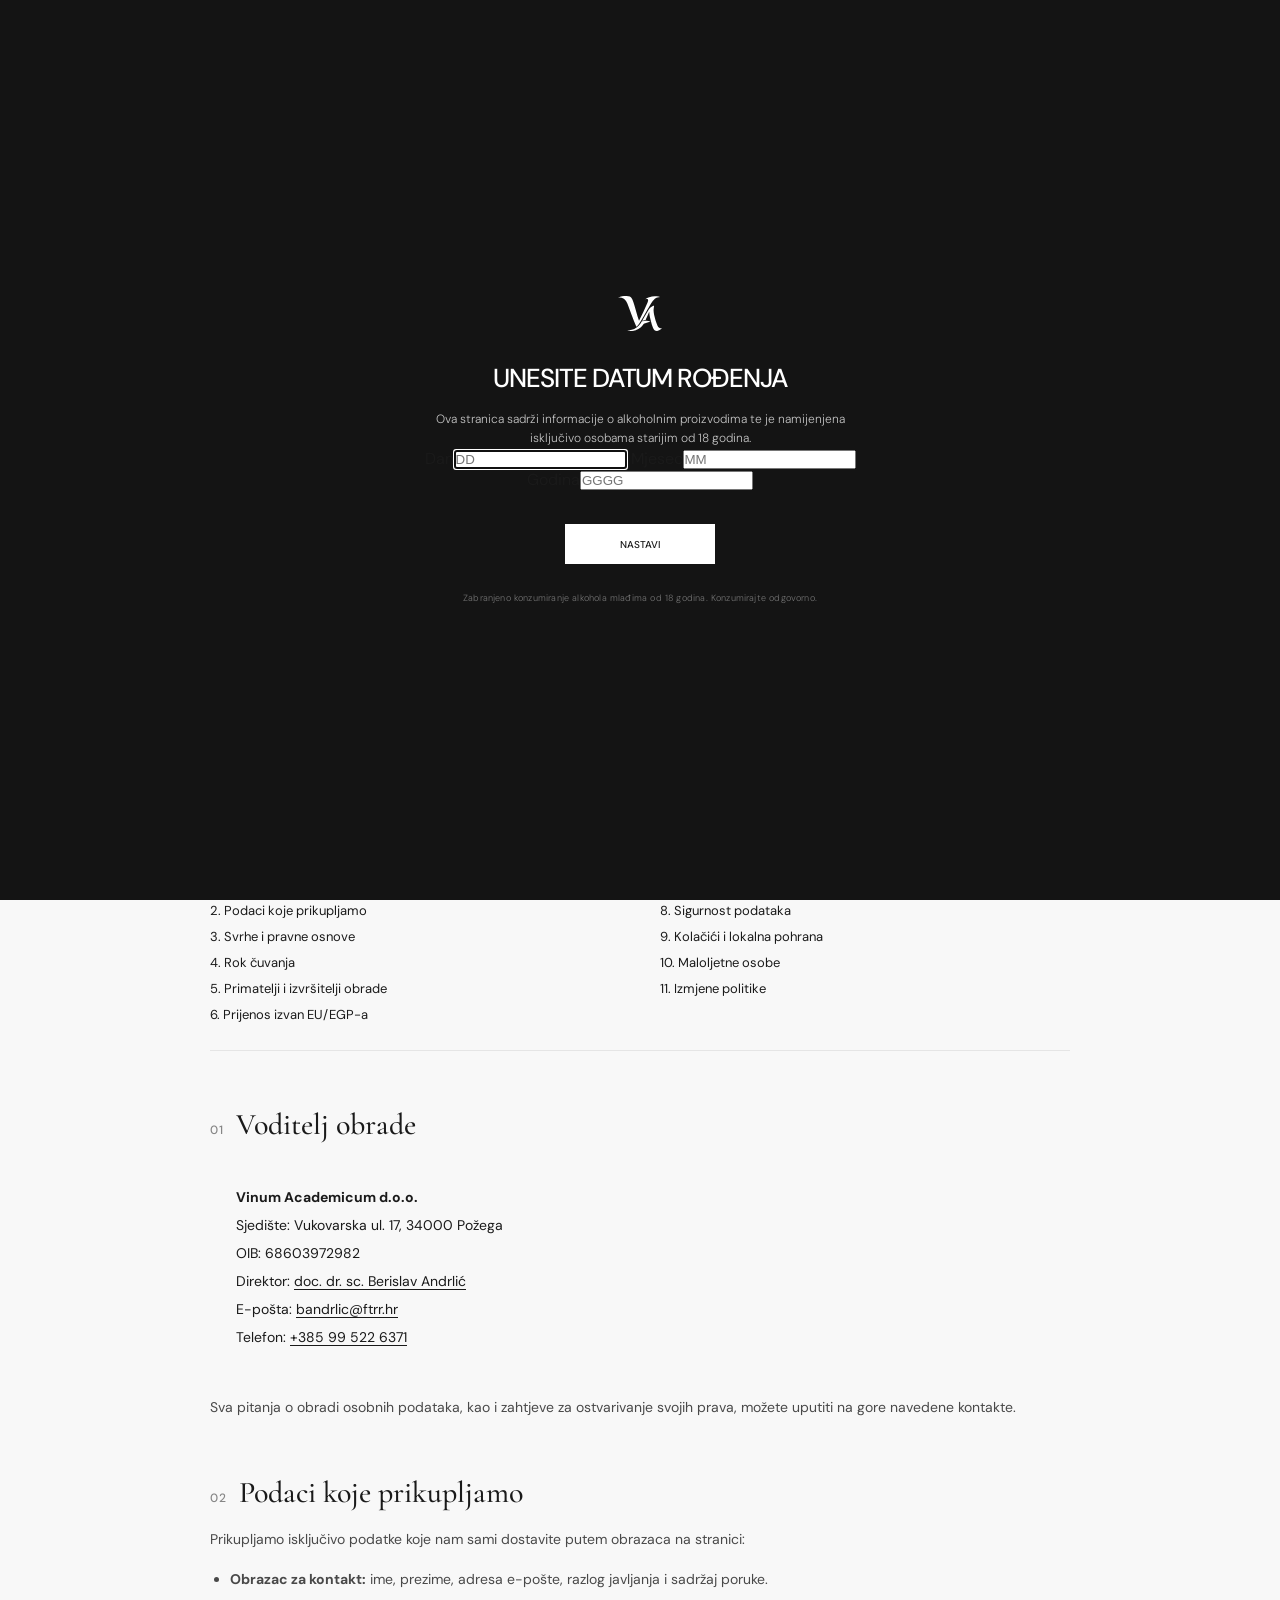
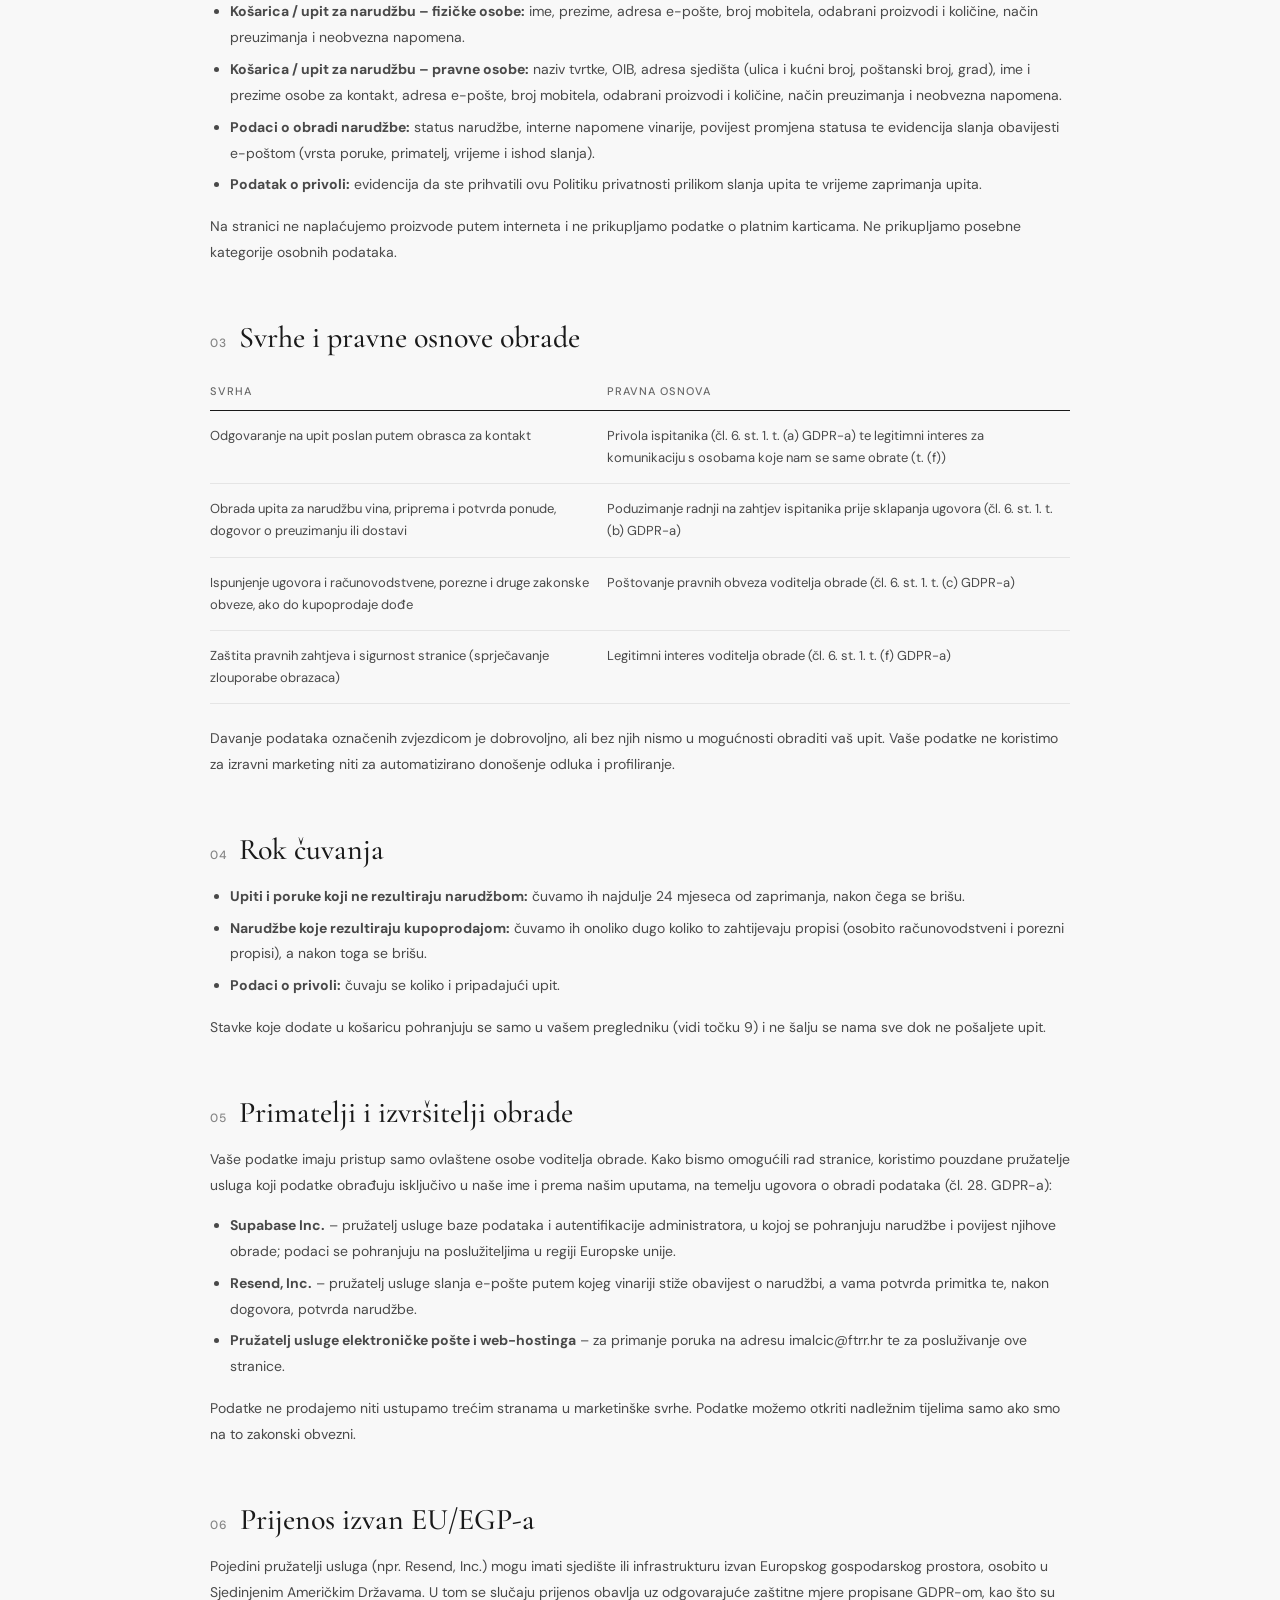
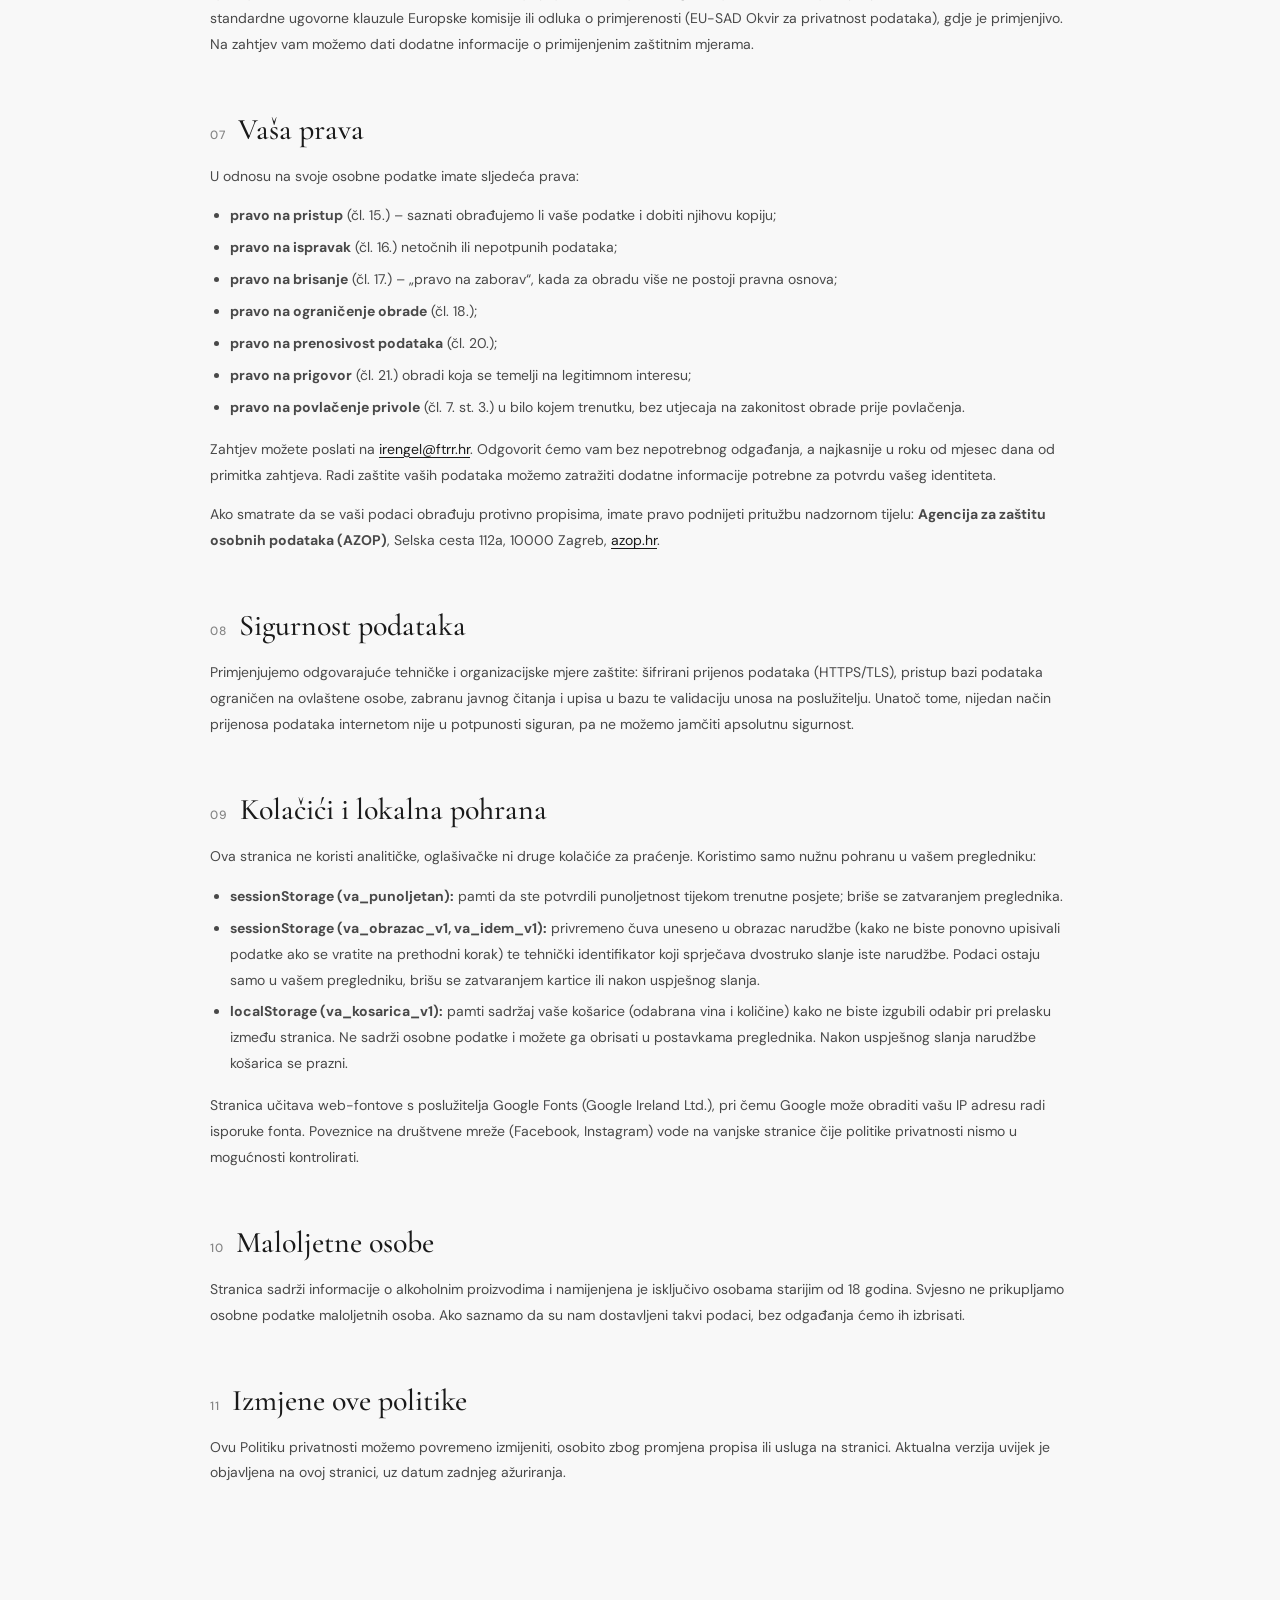
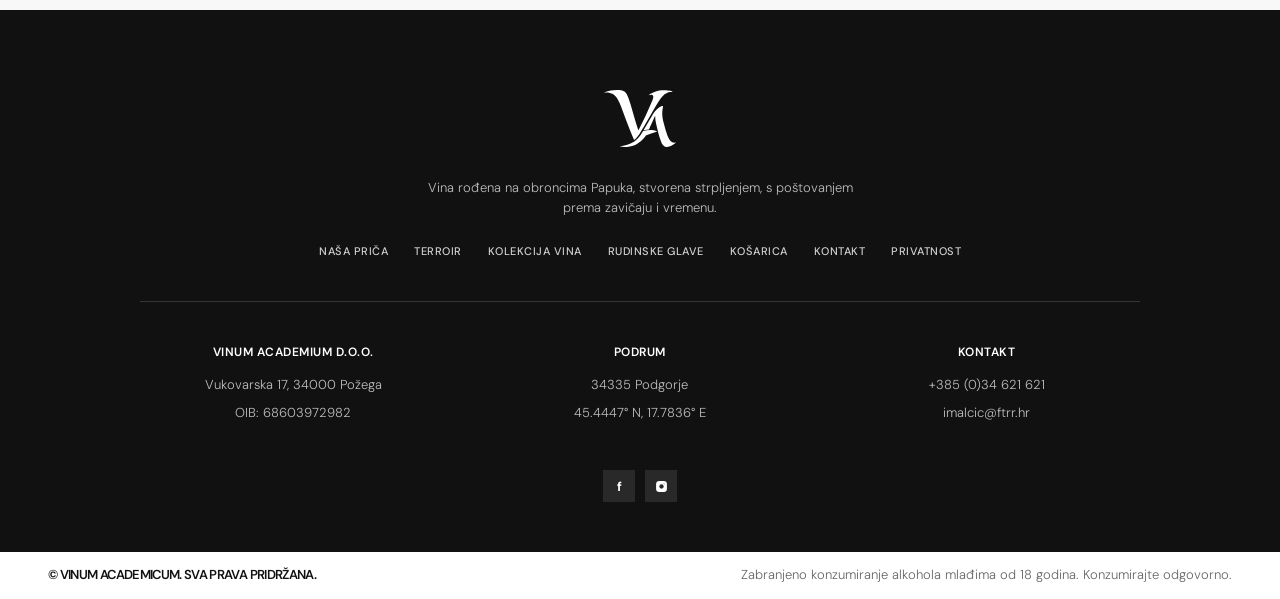
<file: gdpr.html>
<!DOCTYPE html>
<html lang="hr">
<head>
<meta charset="UTF-8">
<meta name="viewport" content="width=device-width, initial-scale=1.0">
<title>Politika privatnosti – Vinum Academicum</title>
<link rel="preconnect" href="https://fonts.googleapis.com">
<link rel="preconnect" href="https://fonts.gstatic.com" crossorigin>
<link href="https://fonts.googleapis.com/css2?family=DM+Sans:ital,wght@0,300;0,400;0,500;0,600;0,700;1,300&family=Cormorant+Garamond:wght@500;600&display=swap" rel="stylesheet">
<link rel="stylesheet" href="assets/kontakt.css">
<link rel="stylesheet" href="assets/kosarica.css">
<style>

  .gdpr{ padding:70px 40px 110px; font-family:'DM Sans',sans-serif; color:#1a1a1a; }
  .gdpr-inner{ max-width:860px; margin:0 auto; }
  .gdpr .upd{ font-size:12px; letter-spacing:1px; text-transform:uppercase; color:#868686; margin-bottom:34px; }
  .gdpr .lead{ font-size:15px; line-height:1.85; color:#494949; margin-bottom:40px; }
  .gdpr nav.toc{ border-top:1px solid #1a1a1a; border-bottom:1px solid #e5e5e5; padding:22px 0; margin-bottom:56px; columns:2; column-gap:40px; }
  .gdpr nav.toc a{ display:block; font-size:13px; line-height:2; color:#1a1a1a; text-decoration:none; }
  .gdpr nav.toc a:hover{ text-decoration:underline; }
  .gdpr h2{ font-family:'Cormorant Garamond',serif; font-weight:500; font-size:30px; line-height:1.2; margin:54px 0 16px; scroll-margin-top:100px; }
  .gdpr h2 small{ font:500 12px 'DM Sans',sans-serif; color:#868686; letter-spacing:1px; margin-right:12px; }
  .gdpr p, .gdpr li{ font-size:14px; line-height:1.85; color:#494949; }
  .gdpr p{ margin-bottom:14px; }
  .gdpr ul{ margin:0 0 16px 20px; }
  .gdpr li{ margin-bottom:6px; }
  .gdpr a{ color:#1a1a1a; text-underline-offset:3px; }
  .gdpr .box{ background:#F8F8F8; padding:22px 26px; margin:18px 0 22px; }
  .gdpr .box p{ margin:0; line-height:2; color:#1a1a1a; }
  .gdpr .tbl{ overflow-x:auto; margin:14px 0 22px; }
  .gdpr table{ width:100%; border-collapse:collapse; min-width:560px; }
  .gdpr th{ text-align:left; font:500 11px 'DM Sans',sans-serif; letter-spacing:1px; text-transform:uppercase; color:#686868; padding:12px 14px 12px 0; border-bottom:1px solid #1a1a1a; }
  .gdpr td{ font-size:13px; line-height:1.7; color:#494949; padding:14px 14px 14px 0; border-bottom:1px solid #e5e5e5; vertical-align:top; }
  @media (max-width:720px){ .gdpr{ padding:40px 20px 80px; } .gdpr nav.toc{ columns:1; } .gdpr h2{ font-size:25px; } }

</style>
</head>
<body>

  <!-- ---------- PROVJERA PUNOLJETNOSTI ---------- -->
  <div class="age-gate" id="ageGate" role="dialog" aria-modal="true" aria-hidden="true" aria-label="Provjera punoljetnosti">
    <div class="age-gate-inner">
      <img class="age-gate-logo" src="assets/img/vinumlogobijeli.svg" alt="Vinum Academicum">
      <h2 class="age-gate-title">Unesite datum rođenja</h2>
      <p class="age-gate-text">Ova stranica sadrži informacije o alkoholnim proizvodima te je namijenjena isključivo osobama starijim od 18 godina.</p>
      <form class="age-gate-form" id="ageGateForm" novalidate autocomplete="off">
        <div class="age-gate-fields">
          <label class="age-gate-field"><span>Dan</span><input type="text" id="ageDay" inputmode="numeric" pattern="[0-9]*" maxlength="2" placeholder="DD" aria-label="Dan rođenja"></label>
          <label class="age-gate-field"><span>Mjesec</span><input type="text" id="ageMonth" inputmode="numeric" pattern="[0-9]*" maxlength="2" placeholder="MM" aria-label="Mjesec rođenja"></label>
          <label class="age-gate-field age-gate-field--year"><span>Godina</span><input type="text" id="ageYear" inputmode="numeric" pattern="[0-9]*" maxlength="4" placeholder="GGGG" aria-label="Godina rođenja"></label>
        </div>
        <p class="age-gate-error" id="ageGateError" role="alert" aria-live="polite"></p>
        <div class="age-gate-actions">
          <button type="submit" class="btn btn-light age-gate-btn" id="ageGateSubmit">Nastavi</button>
        </div>
      </form>
      <p class="age-gate-note">Zabranjeno konzumiranje alkohola mlađima od 18 godina. Konzumirajte odgovorno.</p>
    </div>
  </div>
  <div class="age-gate-blocked" id="ageGateBlocked" aria-hidden="true">
    <div class="age-gate-blocked-inner">
      <p>Nažalost, sadržaj ove stranice namijenjen je isključivo osobama starijim od 18 godina.</p>
      <a href="https://www.google.com/" class="btn btn-light age-gate-btn">Napusti stranicu</a>
    </div>
  </div>
  <script>
    // Provjera punoljetnosti putem datuma rođenja. Datum se NE sprema nigdje – samo ishod
    // (sessionStorage), pa se provjera ne ponavlja pri prelasku između stranica u istoj sjednici.
    (function(){
      var KLJUC = 'va_punoljetan';        // '1' = punoljetan
      var KLJUC_BLOK = 'va_maloljetan';   // '1' = maloljetan (sprječava ponovni pokušaj osvježavanjem)
      var gate = document.getElementById('ageGate');
      var blocked = document.getElementById('ageGateBlocked');
      if (!gate) return;

      function dohvati(k){ try { return sessionStorage.getItem(k) === '1'; } catch (e) { return false; } }
      function spremi(k){ try { sessionStorage.setItem(k, '1'); } catch (e) {} }

      function prikaziBlok(){
        gate.style.display = 'none';
        document.documentElement.style.overflowY = 'hidden';
        if (blocked){
          blocked.classList.add('is-open');
          blocked.setAttribute('aria-hidden', 'false');
        }
      }

      if (dohvati(KLJUC)){ gate.style.display = 'none'; return; }
      if (dohvati(KLJUC_BLOK)){ prikaziBlok(); return; }

      document.documentElement.style.overflowY = 'hidden';
      requestAnimationFrame(function(){
        gate.classList.add('is-open');
        gate.setAttribute('aria-hidden', 'false');
      });

      var form = document.getElementById('ageGateForm');
      var dan = document.getElementById('ageDay');
      var mj = document.getElementById('ageMonth');
      var god = document.getElementById('ageYear');
      var greska = document.getElementById('ageGateError');

      [dan, mj, god].forEach(function(inp){
        inp.addEventListener('input', function(){
          inp.value = inp.value.replace(/\D/g, '');
          greska.textContent = '';
          if (inp === dan && inp.value.length === 2) mj.focus();
          else if (inp === mj && inp.value.length === 2) god.focus();
        });
        inp.addEventListener('keydown', function(e){
          if (e.key === 'Backspace' && !inp.value){
            if (inp === god) mj.focus(); else if (inp === mj) dan.focus();
          }
        });
      });
      setTimeout(function(){ dan.focus(); }, 450);

      function izracunajGodine(d, m, g){
        var danas = new Date();
        var god18 = g + 18;
        // punoljetan ako je 18. rođendan danas ili ranije
        var rodjendan18 = new Date(god18, m - 1, d);
        rodjendan18.setHours(0, 0, 0, 0);
        var pocetakDana = new Date(danas.getFullYear(), danas.getMonth(), danas.getDate());
        return pocetakDana >= rodjendan18;
      }

      form.addEventListener('submit', function(e){
        e.preventDefault();
        var d = parseInt(dan.value, 10), m = parseInt(mj.value, 10), g = parseInt(god.value, 10);

        if (!dan.value || !mj.value || !god.value){ greska.textContent = 'Unesite dan, mjesec i godinu rođenja.'; return; }
        if (god.value.length !== 4 || g < 1900){ greska.textContent = 'Unesite godinu u obliku GGGG (npr. 1990).'; return; }

        // provjera da datum stvarno postoji (npr. 31.02. nije valjan)
        var t = new Date(g, m - 1, d);
        if (m < 1 || m > 12 || d < 1 || t.getFullYear() !== g || t.getMonth() !== m - 1 || t.getDate() !== d){
          greska.textContent = 'Taj datum ne postoji. Provjerite unos.'; return;
        }
        var danas = new Date(); danas.setHours(0, 0, 0, 0);
        if (t > danas){ greska.textContent = 'Datum rođenja ne može biti u budućnosti.'; return; }

        if (izracunajGodine(d, m, g)){
          spremi(KLJUC);
          gate.classList.remove('is-open');
          gate.setAttribute('aria-hidden', 'true');
          document.documentElement.style.overflowY = '';
          setTimeout(function(){ gate.style.display = 'none'; }, 450);
        } else {
          spremi(KLJUC_BLOK);
          prikaziBlok();
        }
      });
    })();
  </script>

  <nav class="navbar">
    <a href="index.html" class="nav-logo" aria-label="Vinum Academicum">
      <img src="assets/img/vinumlogobijeli.svg" alt="Vinum Academicum">
    </a>
    <div class="nav-right">
      <ul class="nav-links">
        <li><a href="index.html#nasa-prica">Naša priča</a></li>
        <li><a href="index.html#terroir">Terroir</a></li>
        <li><a href="index.html#kolekcija-vina">Kolekcija vina</a></li>
      </ul>
      <div class="menu-icon" id="menuToggle" aria-label="Meni" aria-expanded="false" role="button" tabindex="0">
        <span></span>
        <span></span>
        <span></span>
      </div>
    </div>
  </nav>

  <div class="site-menu" id="siteMenu" aria-hidden="true">
    <div class="site-menu-overlay" data-menu-close></div>
    <div class="site-menu-panel">
      <div class="site-menu-head">
        <a href="index.html" class="site-menu-logo" aria-label="Vinum Academicum">
          <img src="assets/img/vinumlogobijeli.svg" alt="Vinum Academicum">
        </a>
        <button class="site-menu-close" type="button" aria-label="Zatvori izbornik" data-menu-close>
          <svg viewBox="0 0 24 24" aria-hidden="true"><path d="M5 5 L19 19 M19 5 L5 19" fill="none" stroke="currentColor" stroke-width="1" stroke-linecap="round"/></svg>
        </button>
      </div>

      <nav class="site-menu-links">
        <a href="index.html#nasa-prica" data-menu-close>Naša priča</a>
        <a href="index.html#terroir" data-menu-close>Terroir</a>
        <a href="index.html#kolekcija-vina" data-menu-close>Kolekcija vina</a>
        <a href="index.html#rudinske-glave" data-menu-close>Rudinske glave</a>
        <a href="index.html#posjetite-nas" data-menu-close>Posjetite nas</a>
        <a href="index.html#posjetite-nas" data-menu-close>Novosti</a>
        <a href="kosarica.html" data-menu-close>Košarica</a>
      </nav>

      <div class="site-menu-bottom">
        <a href="kosarica.html" class="site-menu-cta">Kupi naše vino</a>
        <div class="site-menu-socials">
          <a href="https://web.facebook.com/p/Vinum-Academicum-61573366985197/?_rdc=1&amp;_rdr" target="_blank" rel="noopener" aria-label="Facebook" class="icon-fb">f</a>
          <a href="https://www.instagram.com/vinumacademicum/" target="_blank" rel="noopener" aria-label="Instagram">
            <svg viewBox="0 0 24 24" aria-hidden="true">
              <mask id="ig-mask-menu"><rect x="0" y="0" width="24" height="24" fill="#fff"/><circle cx="12" cy="12" r="4" fill="#000"/><circle cx="17.3" cy="6.7" r="1.2" fill="#000"/></mask>
              <rect x="2" y="2" width="20" height="20" rx="6" fill="currentColor" mask="url(#ig-mask-menu)"/>
              <circle cx="17.3" cy="6.7" r="1.2" fill="currentColor"/>
            </svg>
          </a>
        </div>
      </div>
    </div>
  </div>


  <section class="kontakt-hero">
    <div class="kontakt-hero-copy">
      <h1>Politika privatnosti</h1>
      <p>Informacije o obradi osobnih podataka sukladno Uredbi (EU) 2016/679 (GDPR) i Zakonu o provedbi Opće uredbe o zaštiti podataka.</p>
    </div>
  </section>

  <section class="gdpr">
    <div class="gdpr-inner">
      <p class="upd">Zadnje ažuriranje: 14. listopada 2026.</p>
      <p class="lead">Vinum Academicum d.o.o. poštuje vašu privatnost. U ovom dokumentu objašnjavamo koje osobne podatke prikupljamo putem ove web stranice (obrazac za kontakt i košarica za upit o narudžbi vina), zašto ih obrađujemo, koliko dugo ih čuvamo, s kim ih dijelimo i koja prava imate.</p>

      <nav class="toc" aria-label="Sadržaj">
        <a href="#voditelj">1. Voditelj obrade</a>
        <a href="#podaci">2. Podaci koje prikupljamo</a>
        <a href="#svrhe">3. Svrhe i pravne osnove</a>
        <a href="#rokovi">4. Rok čuvanja</a>
        <a href="#primatelji">5. Primatelji i izvršitelji obrade</a>
        <a href="#trece">6. Prijenos izvan EU/EGP-a</a>
        <a href="#prava">7. Vaša prava</a>
        <a href="#sigurnost">8. Sigurnost podataka</a>
        <a href="#kolacici">9. Kolačići i lokalna pohrana</a>
        <a href="#maloljetnici">10. Maloljetne osobe</a>
        <a href="#izmjene">11. Izmjene politike</a>
      </nav>

      <h2 id="voditelj"><small>01</small>Voditelj obrade</h2>
      <div class="box"><p>
        <strong>Vinum Academicum d.o.o.</strong><br>
        Sjedište: Vukovarska ul. 17, 34000 Požega<br>
        OIB: 68603972982<br>
        Direktor: <a href="https://www.linkedin.com/in/berislav-andrli%C4%87-59471329/?isSelfProfile=false">doc. dr. sc. Berislav Andrlić</a><br>
        E-pošta: <a href="mailto:bandrlic@ftrr.hr">bandrlic@ftrr.hr</a><br>
        Telefon: <a href="tel:+385995226371">+385 99 522 6371</a>
      </p></div>
      <p>Sva pitanja o obradi osobnih podataka, kao i zahtjeve za ostvarivanje svojih prava, možete uputiti na gore navedene kontakte.</p>

      <h2 id="podaci"><small>02</small>Podaci koje prikupljamo</h2>
      <p>Prikupljamo isključivo podatke koje nam sami dostavite putem obrazaca na stranici:</p>
      <ul>
        <li><strong>Obrazac za kontakt:</strong> ime, prezime, adresa e-pošte, razlog javljanja i sadržaj poruke.</li>
        <li><strong>Košarica / upit za narudžbu – fizičke osobe:</strong> ime, prezime, adresa e-pošte, broj mobitela, odabrani proizvodi i količine, način preuzimanja i neobvezna napomena.</li>
        <li><strong>Košarica / upit za narudžbu – pravne osobe:</strong> naziv tvrtke, OIB, adresa sjedišta (ulica i kućni broj, poštanski broj, grad), ime i prezime osobe za kontakt, adresa e-pošte, broj mobitela, odabrani proizvodi i količine, način preuzimanja i neobvezna napomena.</li>
        <li><strong>Podaci o obradi narudžbe:</strong> status narudžbe, interne napomene vinarije, povijest promjena statusa te evidencija slanja obavijesti e-poštom (vrsta poruke, primatelj, vrijeme i ishod slanja).</li>
        <li><strong>Podatak o privoli:</strong> evidencija da ste prihvatili ovu Politiku privatnosti prilikom slanja upita te vrijeme zaprimanja upita.</li>
      </ul>
      <p>Na stranici ne naplaćujemo proizvode putem interneta i ne prikupljamo podatke o platnim karticama. Ne prikupljamo posebne kategorije osobnih podataka.</p>

      <h2 id="svrhe"><small>03</small>Svrhe i pravne osnove obrade</h2>
      <div class="tbl"><table>
        <thead><tr><th>Svrha</th><th>Pravna osnova</th></tr></thead>
        <tbody>
          <tr><td>Odgovaranje na upit poslan putem obrasca za kontakt</td><td>Privola ispitanika (čl. 6. st. 1. t. (a) GDPR-a) te legitimni interes za komunikaciju s osobama koje nam se same obrate (t. (f))</td></tr>
          <tr><td>Obrada upita za narudžbu vina, priprema i potvrda ponude, dogovor o preuzimanju ili dostavi</td><td>Poduzimanje radnji na zahtjev ispitanika prije sklapanja ugovora (čl. 6. st. 1. t. (b) GDPR-a)</td></tr>
          <tr><td>Ispunjenje ugovora i računovodstvene, porezne i druge zakonske obveze, ako do kupoprodaje dođe</td><td>Poštovanje pravnih obveza voditelja obrade (čl. 6. st. 1. t. (c) GDPR-a)</td></tr>
          <tr><td>Zaštita pravnih zahtjeva i sigurnost stranice (sprječavanje zlouporabe obrazaca)</td><td>Legitimni interes voditelja obrade (čl. 6. st. 1. t. (f) GDPR-a)</td></tr>
        </tbody>
      </table></div>
      <p>Davanje podataka označenih zvjezdicom je dobrovoljno, ali bez njih nismo u mogućnosti obraditi vaš upit. Vaše podatke ne koristimo za izravni marketing niti za automatizirano donošenje odluka i profiliranje.</p>

      <h2 id="rokovi"><small>04</small>Rok čuvanja</h2>
      <ul>
        <li><strong>Upiti i poruke koji ne rezultiraju narudžbom:</strong> čuvamo ih najdulje 24 mjeseca od zaprimanja, nakon čega se brišu.</li>
        <li><strong>Narudžbe koje rezultiraju kupoprodajom:</strong> čuvamo ih onoliko dugo koliko to zahtijevaju propisi (osobito računovodstveni i porezni propisi), a nakon toga se brišu.</li>
        <li><strong>Podaci o privoli:</strong> čuvaju se koliko i pripadajući upit.</li>
      </ul>
      <p>Stavke koje dodate u košaricu pohranjuju se samo u vašem pregledniku (vidi točku 9) i ne šalju se nama sve dok ne pošaljete upit.</p>

      <h2 id="primatelji"><small>05</small>Primatelji i izvršitelji obrade</h2>
      <p>Vaše podatke imaju pristup samo ovlaštene osobe voditelja obrade. Kako bismo omogućili rad stranice, koristimo pouzdane pružatelje usluga koji podatke obrađuju isključivo u naše ime i prema našim uputama, na temelju ugovora o obradi podataka (čl. 28. GDPR-a):</p>
      <ul>
        <li><strong>Supabase Inc.</strong> – pružatelj usluge baze podataka i autentifikacije administratora, u kojoj se pohranjuju narudžbe i povijest njihove obrade; podaci se pohranjuju na poslužiteljima u regiji Europske unije.</li>
        <li><strong>Resend, Inc.</strong> – pružatelj usluge slanja e-pošte putem kojeg vinariji stiže obavijest o narudžbi, a vama potvrda primitka te, nakon dogovora, potvrda narudžbe.</li>
        <li><strong>Pružatelj usluge elektroničke pošte i web-hostinga</strong> – za primanje poruka na adresu imalcic@ftrr.hr te za posluživanje ove stranice.</li>
      </ul>
      <p>Podatke ne prodajemo niti ustupamo trećim stranama u marketinške svrhe. Podatke možemo otkriti nadležnim tijelima samo ako smo na to zakonski obvezni.</p>

      <h2 id="trece"><small>06</small>Prijenos izvan EU/EGP-a</h2>
      <p>Pojedini pružatelji usluga (npr. Resend, Inc.) mogu imati sjedište ili infrastrukturu izvan Europskog gospodarskog prostora, osobito u Sjedinjenim Američkim Državama. U tom se slučaju prijenos obavlja uz odgovarajuće zaštitne mjere propisane GDPR-om, kao što su standardne ugovorne klauzule Europske komisije ili odluka o primjerenosti (EU-SAD Okvir za privatnost podataka), gdje je primjenjivo. Na zahtjev vam možemo dati dodatne informacije o primijenjenim zaštitnim mjerama.</p>

      <h2 id="prava"><small>07</small>Vaša prava</h2>
      <p>U odnosu na svoje osobne podatke imate sljedeća prava:</p>
      <ul>
        <li><strong>pravo na pristup</strong> (čl. 15.) – saznati obrađujemo li vaše podatke i dobiti njihovu kopiju;</li>
        <li><strong>pravo na ispravak</strong> (čl. 16.) netočnih ili nepotpunih podataka;</li>
        <li><strong>pravo na brisanje</strong> (čl. 17.) – „pravo na zaborav“, kada za obradu više ne postoji pravna osnova;</li>
        <li><strong>pravo na ograničenje obrade</strong> (čl. 18.);</li>
        <li><strong>pravo na prenosivost podataka</strong> (čl. 20.);</li>
        <li><strong>pravo na prigovor</strong> (čl. 21.) obradi koja se temelji na legitimnom interesu;</li>
        <li><strong>pravo na povlačenje privole</strong> (čl. 7. st. 3.) u bilo kojem trenutku, bez utjecaja na zakonitost obrade prije povlačenja.</li>
      </ul>
      <p>Zahtjev možete poslati na <a href="mailto:irengel@ftrr.hr">irengel@ftrr.hr</a>. Odgovorit ćemo vam bez nepotrebnog odgađanja, a najkasnije u roku od mjesec dana od primitka zahtjeva. Radi zaštite vaših podataka možemo zatražiti dodatne informacije potrebne za potvrdu vašeg identiteta.</p>
      <p>Ako smatrate da se vaši podaci obrađuju protivno propisima, imate pravo podnijeti pritužbu nadzornom tijelu: <strong>Agencija za zaštitu osobnih podataka (AZOP)</strong>, Selska cesta 112a, 10000 Zagreb, <a href="https://azop.hr" target="_blank" rel="noopener">azop.hr</a>.</p>

      <h2 id="sigurnost"><small>08</small>Sigurnost podataka</h2>
      <p>Primjenjujemo odgovarajuće tehničke i organizacijske mjere zaštite: šifrirani prijenos podataka (HTTPS/TLS), pristup bazi podataka ograničen na ovlaštene osobe, zabranu javnog čitanja i upisa u bazu te validaciju unosa na poslužitelju. Unatoč tome, nijedan način prijenosa podataka internetom nije u potpunosti siguran, pa ne možemo jamčiti apsolutnu sigurnost.</p>

      <h2 id="kolacici"><small>09</small>Kolačići i lokalna pohrana</h2>
      <p>Ova stranica ne koristi analitičke, oglašivačke ni druge kolačiće za praćenje. Koristimo samo nužnu pohranu u vašem pregledniku:</p>
      <ul>
        <li><strong>sessionStorage (va_punoljetan):</strong> pamti da ste potvrdili punoljetnost tijekom trenutne posjete; briše se zatvaranjem preglednika.</li>
        <li><strong>sessionStorage (va_obrazac_v1, va_idem_v1):</strong> privremeno čuva uneseno u obrazac narudžbe (kako ne biste ponovno upisivali podatke ako se vratite na prethodni korak) te tehnički identifikator koji sprječava dvostruko slanje iste narudžbe. Podaci ostaju samo u vašem pregledniku, brišu se zatvaranjem kartice ili nakon uspješnog slanja.</li>
        <li><strong>localStorage (va_kosarica_v1):</strong> pamti sadržaj vaše košarice (odabrana vina i količine) kako ne biste izgubili odabir pri prelasku između stranica. Ne sadrži osobne podatke i možete ga obrisati u postavkama preglednika. Nakon uspješnog slanja narudžbe košarica se prazni.</li>
      </ul>
      <p>Stranica učitava web-fontove s poslužitelja Google Fonts (Google Ireland Ltd.), pri čemu Google može obraditi vašu IP adresu radi isporuke fonta. Poveznice na društvene mreže (Facebook, Instagram) vode na vanjske stranice čije politike privatnosti nismo u mogućnosti kontrolirati.</p>

      <h2 id="maloljetnici"><small>10</small>Maloljetne osobe</h2>
      <p>Stranica sadrži informacije o alkoholnim proizvodima i namijenjena je isključivo osobama starijim od 18 godina. Svjesno ne prikupljamo osobne podatke maloljetnih osoba. Ako saznamo da su nam dostavljeni takvi podaci, bez odgađanja ćemo ih izbrisati.</p>

      <h2 id="izmjene"><small>11</small>Izmjene ove politike</h2>
      <p>Ovu Politiku privatnosti možemo povremeno izmijeniti, osobito zbog promjena propisa ili usluga na stranici. Aktualna verzija uvijek je objavljena na ovoj stranici, uz datum zadnjeg ažuriranja.</p>
    </div>
  </section>

  <footer class="site-footer">
    <div class="site-footer-main">
      <div class="site-footer-inner">
        <a href="index.html" class="footer-logo" aria-label="Vinum Academicum">
          <img src="assets/img/vinumlogobijeli.svg" alt="Vinum Academicum">
        </a>
        <p class="site-footer-tagline">Vina rođena na obroncima Papuka, stvorena strpljenjem, s poštovanjem prema zavičaju i vremenu.</p>

        <nav class="footer-nav">
          <a href="index.html#nasa-prica">Naša priča</a>
          <a href="index.html#terroir">Terroir</a>
          <a href="index.html#kolekcija-vina">Kolekcija vina</a>
          <a href="index.html#rudinske-glave">Rudinske glave</a>
          <a href="kosarica.html">Košarica</a>
          <a href="kontakt.html">Kontakt</a>
          <a href="gdpr.html">Privatnost</a>
        </nav>

        <div class="footer-line"></div>

        <div class="site-footer-grid">
          <div class="footer-col">
            <h3>Vinum Academium d.o.o.</h3>
            <p>Vukovarska 17, 34000 Požega</p>
            <p>OIB: 68603972982</p>
          </div>

          <div class="footer-col">
            <h3>Podrum</h3>
            <p>34335 Podgorje</p>
            <p>45.4447° N, 17.7836° E</p>
          </div>

          <div class="footer-col">
            <h3>Kontakt</h3>
            <a href="tel:+38534621621">+385 (0)34 621 621</a>
            <a href="mailto:imalcic@ftrr.hr">imalcic@ftrr.hr</a>
          </div>
        </div>

        <div class="site-footer-socials">
          <a href="https://web.facebook.com/p/Vinum-Academicum-61573366985197/?_rdc=1&amp;_rdr" target="_blank" rel="noopener" aria-label="Facebook" class="icon-fb">f</a>
          <a href="https://www.instagram.com/vinumacademicum/" target="_blank" rel="noopener" aria-label="Instagram">
            <svg viewBox="0 0 24 24" aria-hidden="true">
              <mask id="ig-mask-footer"><rect x="0" y="0" width="24" height="24" fill="#fff"/><circle cx="12" cy="12" r="4" fill="#000"/><circle cx="17.3" cy="6.7" r="1.2" fill="#000"/></mask>
              <rect x="2" y="2" width="20" height="20" rx="6" fill="currentColor" mask="url(#ig-mask-footer)"/>
              <circle cx="17.3" cy="6.7" r="1.2" fill="currentColor"/>
            </svg>
          </a>
        </div>
      </div>
    </div>
    <div class="site-footer-bottom">
      <span>© Vinum Academicum. Sva prava pridržana.</span>
      <span>Zabranjeno konzumiranje alkohola mlađima od 18 godina. Konzumirajte odgovorno.</span>
    </div>
  </footer>

  <script>
    // Otvaranje/zatvaranje glavnog izbornika
    (function(){
      var toggles = [document.getElementById('menuToggle'), document.getElementById('menuToggleMobile')].filter(Boolean);
      var menu = document.getElementById('siteMenu');
      if (!toggles.length || !menu) return;

      function openMenu(){
        menu.classList.add('is-open');
        toggles.forEach(function(t){
          t.classList.add('is-open');
          t.setAttribute('aria-expanded', 'true');
        });
        menu.setAttribute('aria-hidden', 'false');
        // Zaključavanje se stavlja na <html>, ne na <body>. Body ima height:100%,
        // pa mu je "overflow:hidden" rezao sadržaj -> visina dokumenta pala bi na
        // jedan ekran i stranica bi skočila na vrh (i ostala ondje nakon zatvaranja).
        document.documentElement.style.overflowY = 'hidden';
      }
      function closeMenu(){
        menu.classList.remove('is-open');
        toggles.forEach(function(t){
          t.classList.remove('is-open');
          t.setAttribute('aria-expanded', 'false');
        });
        menu.setAttribute('aria-hidden', 'true');
        document.documentElement.style.overflowY = '';
      }
      function toggleMenu(){
        if (menu.classList.contains('is-open')) closeMenu(); else openMenu();
      }

      toggles.forEach(function(toggle){
        toggle.addEventListener('click', toggleMenu);
        toggle.addEventListener('keydown', function(e){
          if (e.key === 'Enter' || e.key === ' '){ e.preventDefault(); toggleMenu(); }
        });
      });

      // Klik bilo gdje po otvorenom izborniku ga zatvara - i po zatamnjenoj
      // pozadini i po samom panelu. Na mobitelu panel pokriva cijeli zaslon,
      // pa bez ovoga nije bilo nacina za izlazak osim klika na neku poveznicu.
      menu.addEventListener('click', closeMenu);

      document.addEventListener('keydown', function(e){
        if (e.key === 'Escape') closeMenu();
      });
    })();
  </script>

  


<script src="assets/kosarica.js"></script>
</body>
</html>
</file>
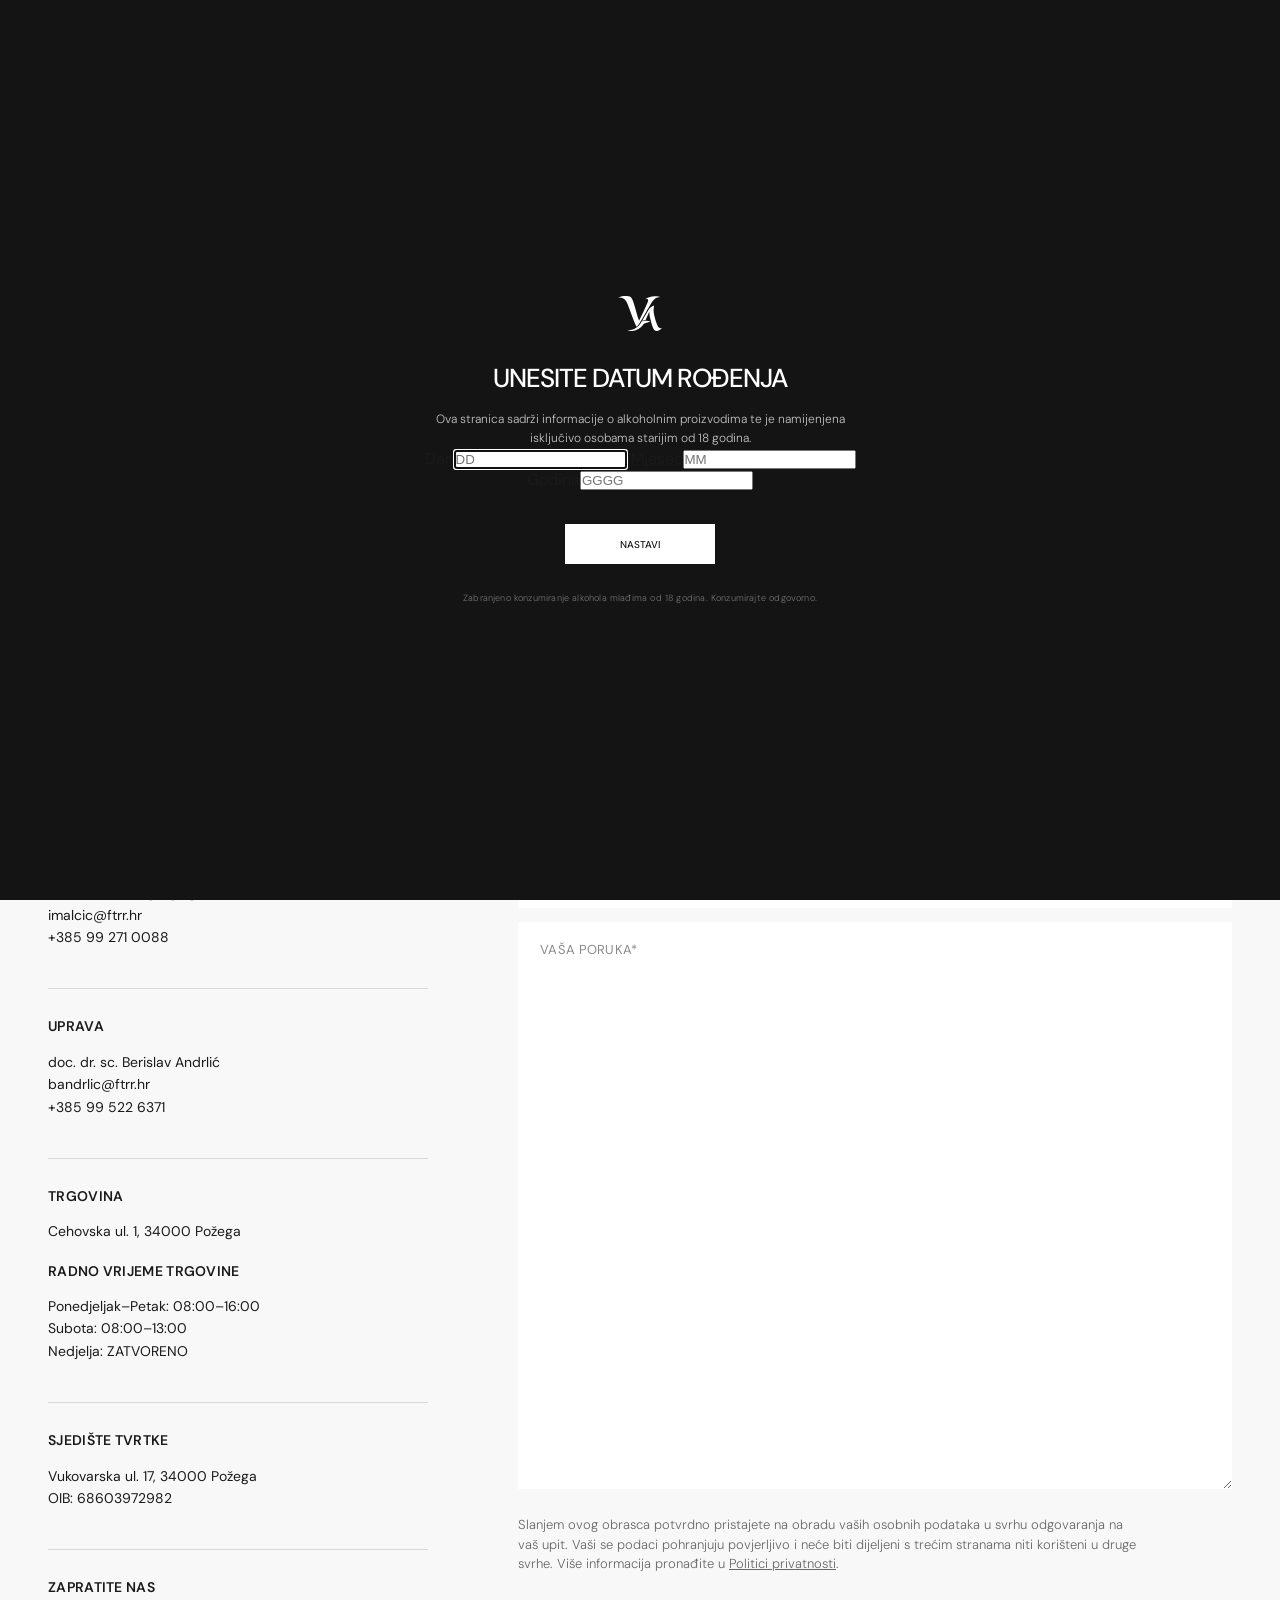
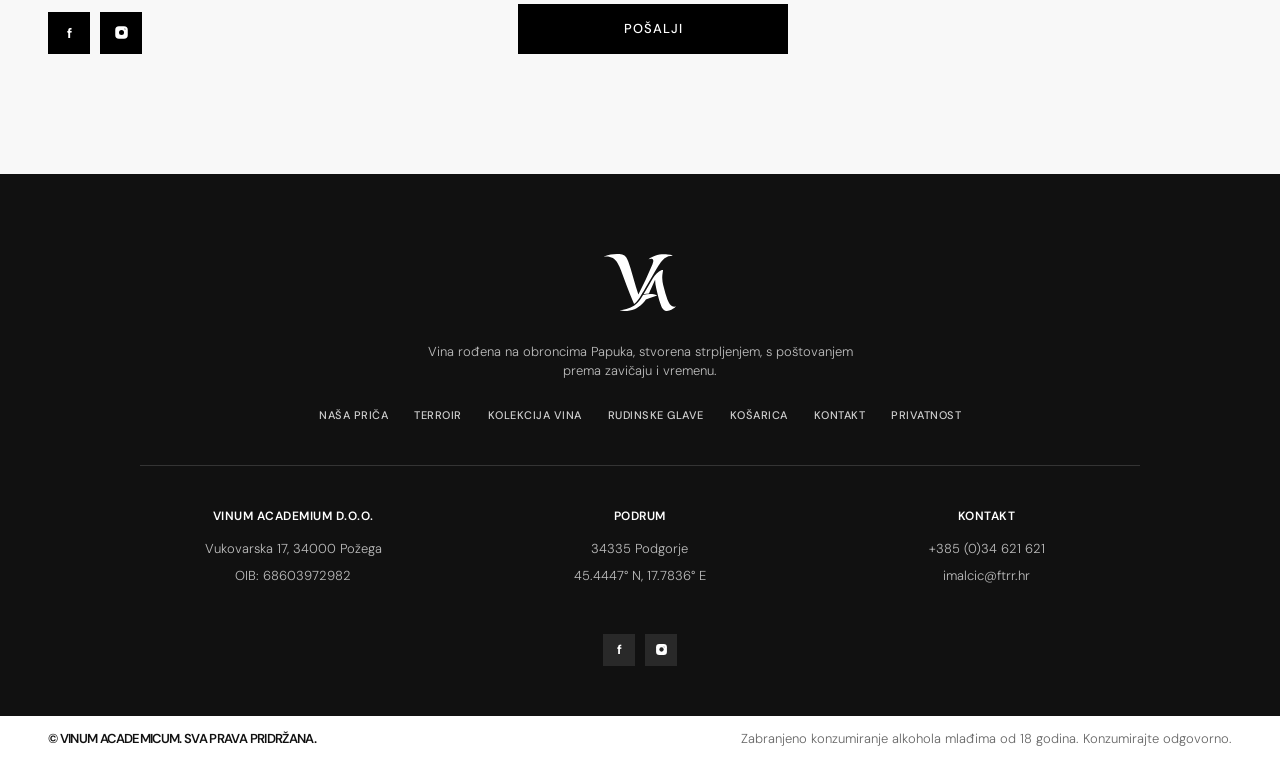
<file: kontakt.html>
<!DOCTYPE html>
<html lang="hr">
<head>
<meta charset="UTF-8">
<meta name="viewport" content="width=device-width, initial-scale=1.0">
<title>Vinum Academicum</title>
<link rel="preconnect" href="https://fonts.googleapis.com">
<link rel="preconnect" href="https://fonts.gstatic.com" crossorigin>
<link href="https://fonts.googleapis.com/css2?family=DM+Sans:ital,wght@0,300;0,400;0,500;0,600;0,700;1,300&family=Cormorant+Garamond:wght@500;600&display=swap" rel="stylesheet">
<link rel="stylesheet" href="assets/kontakt.css">
<link rel="stylesheet" href="assets/kosarica.css">
<style>
  
</style>
</head>
<body>

  <!-- ---------- PROVJERA PUNOLJETNOSTI ---------- -->
  <div class="age-gate" id="ageGate" role="dialog" aria-modal="true" aria-hidden="true" aria-label="Provjera punoljetnosti">
    <div class="age-gate-inner">
      <img class="age-gate-logo" src="assets/img/vinumlogobijeli.svg" alt="Vinum Academicum">
      <h2 class="age-gate-title">Unesite datum rođenja</h2>
      <p class="age-gate-text">Ova stranica sadrži informacije o alkoholnim proizvodima te je namijenjena isključivo osobama starijim od 18 godina.</p>
      <form class="age-gate-form" id="ageGateForm" novalidate autocomplete="off">
        <div class="age-gate-fields">
          <label class="age-gate-field"><span>Dan</span><input type="text" id="ageDay" inputmode="numeric" pattern="[0-9]*" maxlength="2" placeholder="DD" aria-label="Dan rođenja"></label>
          <label class="age-gate-field"><span>Mjesec</span><input type="text" id="ageMonth" inputmode="numeric" pattern="[0-9]*" maxlength="2" placeholder="MM" aria-label="Mjesec rođenja"></label>
          <label class="age-gate-field age-gate-field--year"><span>Godina</span><input type="text" id="ageYear" inputmode="numeric" pattern="[0-9]*" maxlength="4" placeholder="GGGG" aria-label="Godina rođenja"></label>
        </div>
        <p class="age-gate-error" id="ageGateError" role="alert" aria-live="polite"></p>
        <div class="age-gate-actions">
          <button type="submit" class="btn btn-light age-gate-btn" id="ageGateSubmit">Nastavi</button>
        </div>
      </form>
      <p class="age-gate-note">Zabranjeno konzumiranje alkohola mlađima od 18 godina. Konzumirajte odgovorno.</p>
    </div>
  </div>
  <div class="age-gate-blocked" id="ageGateBlocked" aria-hidden="true">
    <div class="age-gate-blocked-inner">
      <p>Nažalost, sadržaj ove stranice namijenjen je isključivo osobama starijim od 18 godina.</p>
      <a href="https://www.google.com/" class="btn btn-light age-gate-btn">Napusti stranicu</a>
    </div>
  </div>
  <script>
    // Provjera punoljetnosti putem datuma rođenja. Datum se NE sprema nigdje – samo ishod
    // (sessionStorage), pa se provjera ne ponavlja pri prelasku između stranica u istoj sjednici.
    (function(){
      var KLJUC = 'va_punoljetan';        // '1' = punoljetan
      var KLJUC_BLOK = 'va_maloljetan';   // '1' = maloljetan (sprječava ponovni pokušaj osvježavanjem)
      var gate = document.getElementById('ageGate');
      var blocked = document.getElementById('ageGateBlocked');
      if (!gate) return;

      function dohvati(k){ try { return sessionStorage.getItem(k) === '1'; } catch (e) { return false; } }
      function spremi(k){ try { sessionStorage.setItem(k, '1'); } catch (e) {} }

      function prikaziBlok(){
        gate.style.display = 'none';
        document.documentElement.style.overflowY = 'hidden';
        if (blocked){
          blocked.classList.add('is-open');
          blocked.setAttribute('aria-hidden', 'false');
        }
      }

      if (dohvati(KLJUC)){ gate.style.display = 'none'; return; }
      if (dohvati(KLJUC_BLOK)){ prikaziBlok(); return; }

      document.documentElement.style.overflowY = 'hidden';
      requestAnimationFrame(function(){
        gate.classList.add('is-open');
        gate.setAttribute('aria-hidden', 'false');
      });

      var form = document.getElementById('ageGateForm');
      var dan = document.getElementById('ageDay');
      var mj = document.getElementById('ageMonth');
      var god = document.getElementById('ageYear');
      var greska = document.getElementById('ageGateError');

      [dan, mj, god].forEach(function(inp){
        inp.addEventListener('input', function(){
          inp.value = inp.value.replace(/\D/g, '');
          greska.textContent = '';
          if (inp === dan && inp.value.length === 2) mj.focus();
          else if (inp === mj && inp.value.length === 2) god.focus();
        });
        inp.addEventListener('keydown', function(e){
          if (e.key === 'Backspace' && !inp.value){
            if (inp === god) mj.focus(); else if (inp === mj) dan.focus();
          }
        });
      });
      setTimeout(function(){ dan.focus(); }, 450);

      function izracunajGodine(d, m, g){
        var danas = new Date();
        var god18 = g + 18;
        // punoljetan ako je 18. rođendan danas ili ranije
        var rodjendan18 = new Date(god18, m - 1, d);
        rodjendan18.setHours(0, 0, 0, 0);
        var pocetakDana = new Date(danas.getFullYear(), danas.getMonth(), danas.getDate());
        return pocetakDana >= rodjendan18;
      }

      form.addEventListener('submit', function(e){
        e.preventDefault();
        var d = parseInt(dan.value, 10), m = parseInt(mj.value, 10), g = parseInt(god.value, 10);

        if (!dan.value || !mj.value || !god.value){ greska.textContent = 'Unesite dan, mjesec i godinu rođenja.'; return; }
        if (god.value.length !== 4 || g < 1900){ greska.textContent = 'Unesite godinu u obliku GGGG (npr. 1990).'; return; }

        // provjera da datum stvarno postoji (npr. 31.02. nije valjan)
        var t = new Date(g, m - 1, d);
        if (m < 1 || m > 12 || d < 1 || t.getFullYear() !== g || t.getMonth() !== m - 1 || t.getDate() !== d){
          greska.textContent = 'Taj datum ne postoji. Provjerite unos.'; return;
        }
        var danas = new Date(); danas.setHours(0, 0, 0, 0);
        if (t > danas){ greska.textContent = 'Datum rođenja ne može biti u budućnosti.'; return; }

        if (izracunajGodine(d, m, g)){
          spremi(KLJUC);
          gate.classList.remove('is-open');
          gate.setAttribute('aria-hidden', 'true');
          document.documentElement.style.overflowY = '';
          setTimeout(function(){ gate.style.display = 'none'; }, 450);
        } else {
          spremi(KLJUC_BLOK);
          prikaziBlok();
        }
      });
    })();
  </script>

  <nav class="navbar">
    <a href="index.html" class="nav-logo" aria-label="Vinum Academicum">
      <img src="assets/img/vinumlogobijeli.svg" alt="Vinum Academicum">
    </a>
    <div class="nav-right">
      <ul class="nav-links">
        <li><a href="index.html#nasa-prica">Naša priča</a></li>
        <li><a href="index.html#terroir">Terroir</a></li>
        <li><a href="index.html#kolekcija-vina">Kolekcija vina</a></li>
      </ul>
      <div class="menu-icon" id="menuToggle" aria-label="Meni" aria-expanded="false" role="button" tabindex="0">
        <span></span>
        <span></span>
        <span></span>
      </div>
    </div>
  </nav>

  <div class="site-menu" id="siteMenu" aria-hidden="true">
    <div class="site-menu-overlay" data-menu-close></div>
    <div class="site-menu-panel">
      <div class="site-menu-head">
        <a href="index.html" class="site-menu-logo" aria-label="Vinum Academicum">
          <img src="assets/img/vinumlogobijeli.svg" alt="Vinum Academicum">
        </a>
        <button class="site-menu-close" type="button" aria-label="Zatvori izbornik" data-menu-close>
          <svg viewBox="0 0 24 24" aria-hidden="true"><path d="M5 5 L19 19 M19 5 L5 19" fill="none" stroke="currentColor" stroke-width="1" stroke-linecap="round"/></svg>
        </button>
      </div>

      <nav class="site-menu-links">
        <a href="index.html#nasa-prica" data-menu-close>Naša priča</a>
        <a href="index.html#terroir" data-menu-close>Terroir</a>
        <a href="index.html#kolekcija-vina" data-menu-close>Kolekcija vina</a>
        <a href="index.html#rudinske-glave" data-menu-close>Rudinske glave</a>
        <a href="index.html#posjetite-nas" data-menu-close>Posjetite nas</a>
        <a href="index.html#posjetite-nas" data-menu-close>Novosti</a>
        <a href="kosarica.html" data-menu-close>Košarica</a>
      </nav>

      <div class="site-menu-bottom">
        <a href="kosarica.html" class="site-menu-cta">Kupi naše vino</a>
        <div class="site-menu-socials">
          <a href="https://web.facebook.com/p/Vinum-Academicum-61573366985197/?_rdc=1&amp;_rdr" target="_blank" rel="noopener" aria-label="Facebook" class="icon-fb">f</a>
          <a href="https://www.instagram.com/vinumacademicum/" target="_blank" rel="noopener" aria-label="Instagram">
            <svg viewBox="0 0 24 24" aria-hidden="true">
              <mask id="ig-mask-menu"><rect x="0" y="0" width="24" height="24" fill="#fff"/><circle cx="12" cy="12" r="4" fill="#000"/><circle cx="17.3" cy="6.7" r="1.2" fill="#000"/></mask>
              <rect x="2" y="2" width="20" height="20" rx="6" fill="currentColor" mask="url(#ig-mask-menu)"/>
              <circle cx="17.3" cy="6.7" r="1.2" fill="currentColor"/>
            </svg>
          </a>
        </div>
      </div>
    </div>
  </div>


  <section class="kontakt-hero">
    <div class="kontakt-hero-copy">
      <h1>Kontaktirajte nas</h1>
      <p>Za kupovinu vina, obilazak naših vinograda ili dodatne informacije, slobodno nam se obratite ili nas posjetite na navedenim lokacijama.</p>
    </div>
  </section>

  <section class="kontakt">
    <div class="kontakt-inner">
      <div class="kontakt-lijevo">
        <h2>Javite nam se, stojimo vam na raspolaganju</h2>

        <div class="kontakt-blok">
          <h3>Voditelj podruma</h3>
          <a>Ivan Malčić, mag.ing.agr.</a>
          <a href="mailto:imalcic@ftrr.hr">imalcic@ftrr.hr</a>
          <a href="tel:+385992710088">+385 99 271 0088</a>
        </div>

        <div class="kontakt-blok">
          <h3>Uprava</h3>
          <a>doc. dr. sc. Berislav Andrlić</a>
          <a href="mailto:bandrlic@ftrr.hr">bandrlic@ftrr.hr</a>
          <a href="tel:+385995226371">+385 99 522 6371</a>
        </div>

        <div class="kontakt-blok">
          <h3>Trgovina</h3>
          <p>Cehovska ul. 1, 34000 Požega</p>
          <br>
          <h3>RADNO VRIJEME TRGOVINE</h3>
          <p>Ponedjeljak–Petak: 08:00–16:00</p>
          <p>Subota: 08:00–13:00</p>
          <p>Nedjelja: ZATVORENO</p>
          
        </div>

        <div class="kontakt-blok">
          <h3>Sjedište tvrtke</h3>
          <p>Vukovarska ul. 17, 34000 Požega</p>
          <p>OIB: 68603972982</p>
        </div>

        <div class="kontakt-blok">
          <h3>Zapratite nas</h3>
          <div class="kontakt-socials">
            <a href="https://web.facebook.com/p/Vinum-Academicum-61573366985197/?_rdc=1&amp;_rdr" target="_blank" rel="noopener" aria-label="Facebook">f</a>
            <a href="https://www.instagram.com/vinumacademicum/" target="_blank" rel="noopener" aria-label="Instagram">
              <svg viewBox="0 0 24 24" aria-hidden="true">
                <mask id="ig-mask-kontakt"><rect x="0" y="0" width="24" height="24" fill="#fff"/><circle cx="12" cy="12" r="4" fill="#000"/><circle cx="17.3" cy="6.7" r="1.2" fill="#000"/></mask>
                <rect x="2" y="2" width="20" height="20" rx="6" fill="currentColor" mask="url(#ig-mask-kontakt)"/>
                <circle cx="17.3" cy="6.7" r="1.2" fill="currentColor"/>
              </svg>
            </a>
          </div>
        </div>
      </div>

      <div class="kontakt-desno">
        <form class="kontakt-form" id="kontaktForm" novalidate>
          <div class="kontakt-red">
            <input type="text" name="ime" placeholder="Ime*" required>
            <input type="text" name="prezime" placeholder="Prezime*" required>
          </div>
          <input type="email" name="email" placeholder="Email adresa*" required>
          <input type="text" name="razlog" placeholder="Razlog javljanja* (Informacije, kupnja vina, posjete itd.)" required>
          <textarea name="poruka" placeholder="Vaša poruka*" required></textarea>
        </form>

        <p class="kontakt-napomena">Slanjem ovog obrasca potvrdno pristajete na obradu vaših osobnih podataka u svrhu odgovaranja na vaš upit. Vaši se podaci pohranjuju povjerljivo i neće biti dijeljeni s trećim stranama niti korišteni u druge svrhe. Više informacija pronađite u <a href="gdpr.html" style="text-decoration:underline;color:inherit">Politici privatnosti</a>.</p>

        <button class="kontakt-posalji" type="submit" form="kontaktForm">Pošalji</button>
      </div>
    </div>
  </section>

  <footer class="site-footer">
    <div class="site-footer-main">
      <div class="site-footer-inner">
        <a href="index.html" class="footer-logo" aria-label="Vinum Academicum">
          <img src="assets/img/vinumlogobijeli.svg" alt="Vinum Academicum">
        </a>
        <p class="site-footer-tagline">Vina rođena na obroncima Papuka, stvorena strpljenjem, s poštovanjem prema zavičaju i vremenu.</p>

        <nav class="footer-nav">
          <a href="index.html#nasa-prica">Naša priča</a>
          <a href="index.html#terroir">Terroir</a>
          <a href="index.html#kolekcija-vina">Kolekcija vina</a>
          <a href="index.html#rudinske-glave">Rudinske glave</a>
          <a href="kosarica.html">Košarica</a>
          <a href="kontakt.html">Kontakt</a>
          <a href="gdpr.html">Privatnost</a>
        </nav>

        <div class="footer-line"></div>

        <div class="site-footer-grid">
          <div class="footer-col">
            <h3>Vinum Academium d.o.o.</h3>
            <p>Vukovarska 17, 34000 Požega</p>
            <p>OIB: 68603972982</p>
          </div>

          <div class="footer-col">
            <h3>Podrum</h3>
            <p>34335 Podgorje</p>
            <p>45.4447° N, 17.7836° E</p>
          </div>

          <div class="footer-col">
            <h3>Kontakt</h3>
            <a href="tel:+38534621621">+385 (0)34 621 621</a>
            <a href="mailto:imalcic@ftrr.hr">imalcic@ftrr.hr</a>
          </div>
        </div>

        <div class="site-footer-socials">
          <a href="https://web.facebook.com/p/Vinum-Academicum-61573366985197/?_rdc=1&amp;_rdr" target="_blank" rel="noopener" aria-label="Facebook" class="icon-fb">f</a>
          <a href="https://www.instagram.com/vinumacademicum/" target="_blank" rel="noopener" aria-label="Instagram">
            <svg viewBox="0 0 24 24" aria-hidden="true">
              <mask id="ig-mask-footer"><rect x="0" y="0" width="24" height="24" fill="#fff"/><circle cx="12" cy="12" r="4" fill="#000"/><circle cx="17.3" cy="6.7" r="1.2" fill="#000"/></mask>
              <rect x="2" y="2" width="20" height="20" rx="6" fill="currentColor" mask="url(#ig-mask-footer)"/>
              <circle cx="17.3" cy="6.7" r="1.2" fill="currentColor"/>
            </svg>
          </a>
        </div>
      </div>
    </div>
    <div class="site-footer-bottom">
      <span>© Vinum Academicum. Sva prava pridržana.</span>
      <span>Zabranjeno konzumiranje alkohola mlađima od 18 godina. Konzumirajte odgovorno.</span>
    </div>
  </footer>

  <script>
    // Otvaranje/zatvaranje glavnog izbornika
    (function(){
      var toggles = [document.getElementById('menuToggle'), document.getElementById('menuToggleMobile')].filter(Boolean);
      var menu = document.getElementById('siteMenu');
      if (!toggles.length || !menu) return;

      function openMenu(){
        menu.classList.add('is-open');
        toggles.forEach(function(t){
          t.classList.add('is-open');
          t.setAttribute('aria-expanded', 'true');
        });
        menu.setAttribute('aria-hidden', 'false');
        // Zaključavanje se stavlja na <html>, ne na <body>. Body ima height:100%,
        // pa mu je "overflow:hidden" rezao sadržaj -> visina dokumenta pala bi na
        // jedan ekran i stranica bi skočila na vrh (i ostala ondje nakon zatvaranja).
        document.documentElement.style.overflowY = 'hidden';
      }
      function closeMenu(){
        menu.classList.remove('is-open');
        toggles.forEach(function(t){
          t.classList.remove('is-open');
          t.setAttribute('aria-expanded', 'false');
        });
        menu.setAttribute('aria-hidden', 'true');
        document.documentElement.style.overflowY = '';
      }
      function toggleMenu(){
        if (menu.classList.contains('is-open')) closeMenu(); else openMenu();
      }

      toggles.forEach(function(toggle){
        toggle.addEventListener('click', toggleMenu);
        toggle.addEventListener('keydown', function(e){
          if (e.key === 'Enter' || e.key === ' '){ e.preventDefault(); toggleMenu(); }
        });
      });

      // Klik bilo gdje po otvorenom izborniku ga zatvara - i po zatamnjenoj
      // pozadini i po samom panelu. Na mobitelu panel pokriva cijeli zaslon,
      // pa bez ovoga nije bilo nacina za izlazak osim klika na neku poveznicu.
      menu.addEventListener('click', closeMenu);

      document.addEventListener('keydown', function(e){
        if (e.key === 'Escape') closeMenu();
      });
    })();
  </script>

  <script>

    // Obrazac otvara e-mail klijent s popunjenom porukom.
    // Staticna stranica nema server koji bi primio podatke, pa je ovo
    // najjednostavniji nacin da poruka stvarno stigne.
    (function(){
      var form = document.getElementById('kontaktForm');
      if (!form) return;

      form.addEventListener('submit', function(e){
        e.preventDefault();

        var polja = {};
        Array.prototype.forEach.call(form.elements, function(el){
          if (el.name) polja[el.name] = el.value.trim();
        });

        if (!polja.ime || !polja.prezime || !polja.email || !polja.razlog || !polja.poruka){
          alert('Molimo ispunite sva polja označena zvjezdicom.');
          return;
        }

        var naslov = 'Upit s web stranice: ' + polja.razlog;
        var tijelo = 'Ime i prezime: ' + polja.ime + ' ' + polja.prezime + '\n'
                   + 'Email: ' + polja.email + '\n'
                   + 'Razlog kontakta: ' + polja.razlog + '\n\n'
                   + polja.poruka;

        window.location.href = 'mailto:imalcic@ftrr.hr'
          + '?subject=' + encodeURIComponent(naslov)
          + '&body=' + encodeURIComponent(tijelo);
      });
    })();
  </script>


<script src="assets/kosarica.js"></script>
</body>
</html>
</file>
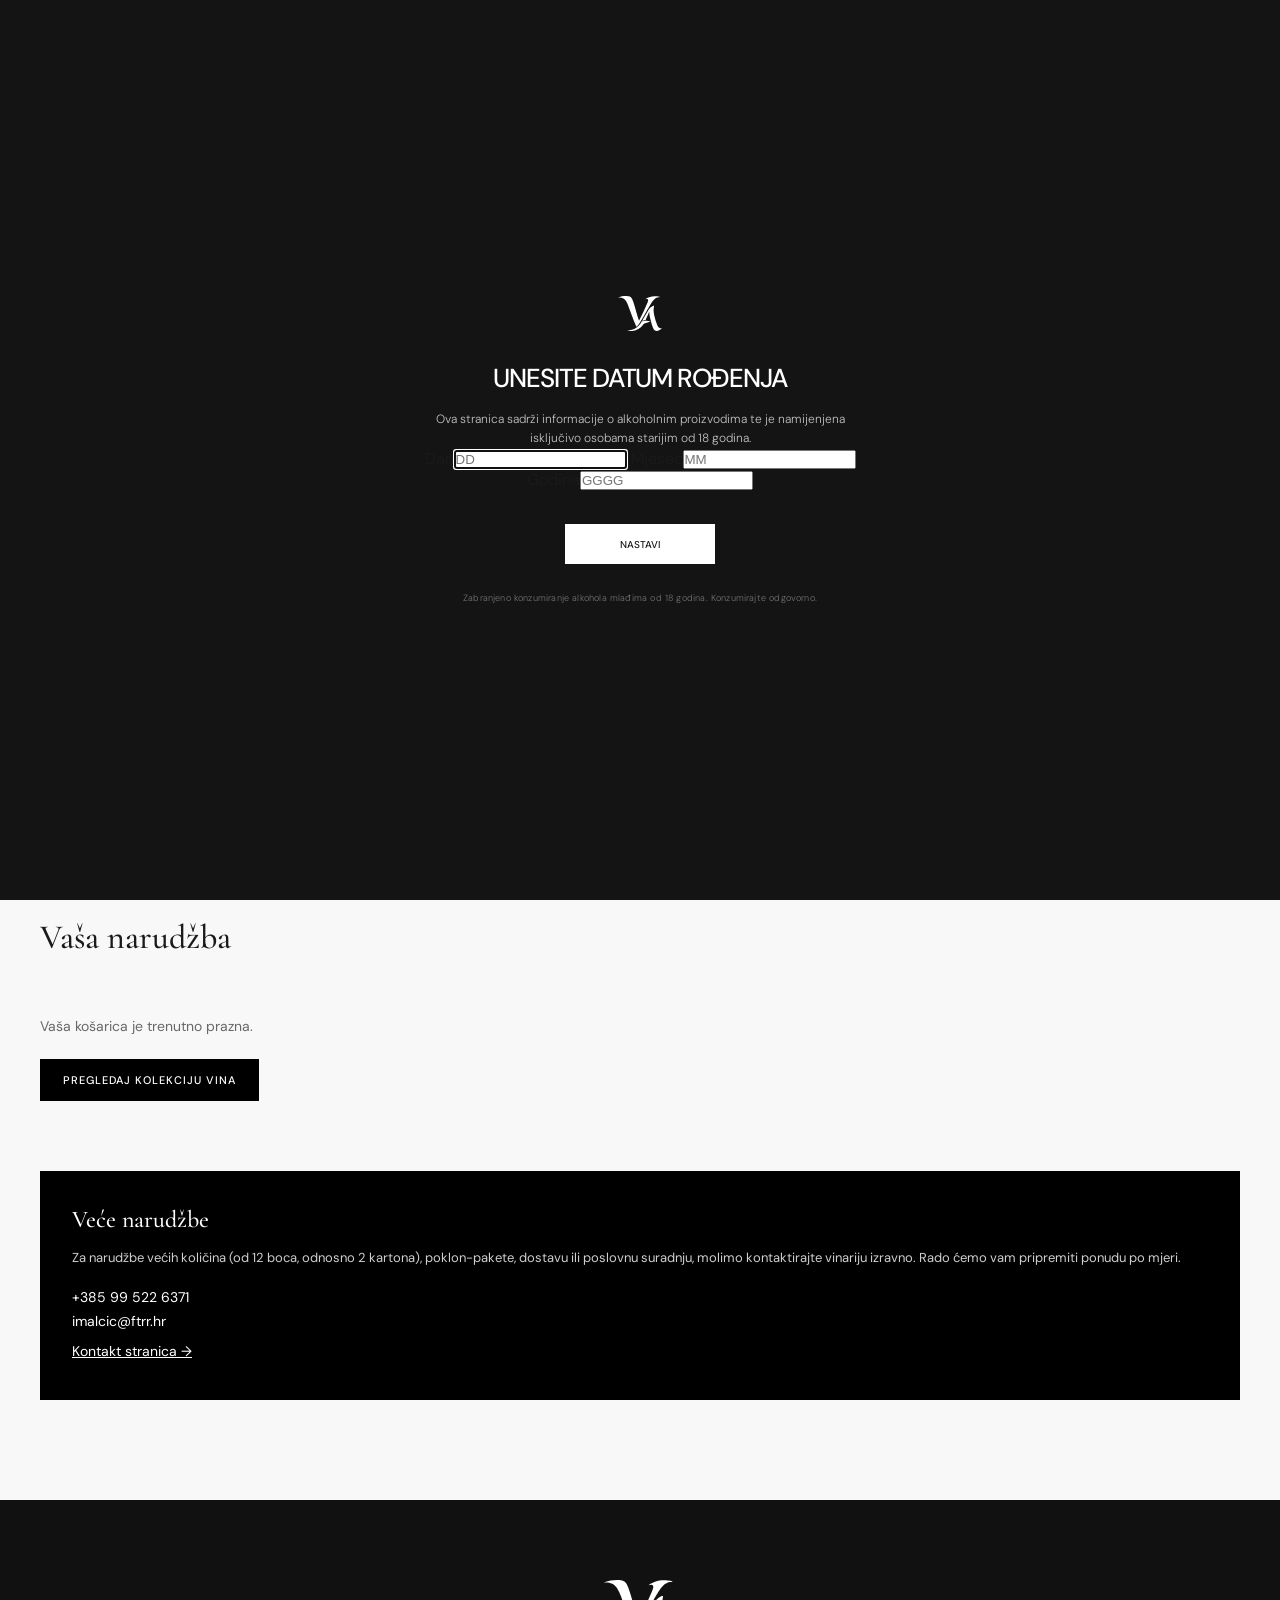
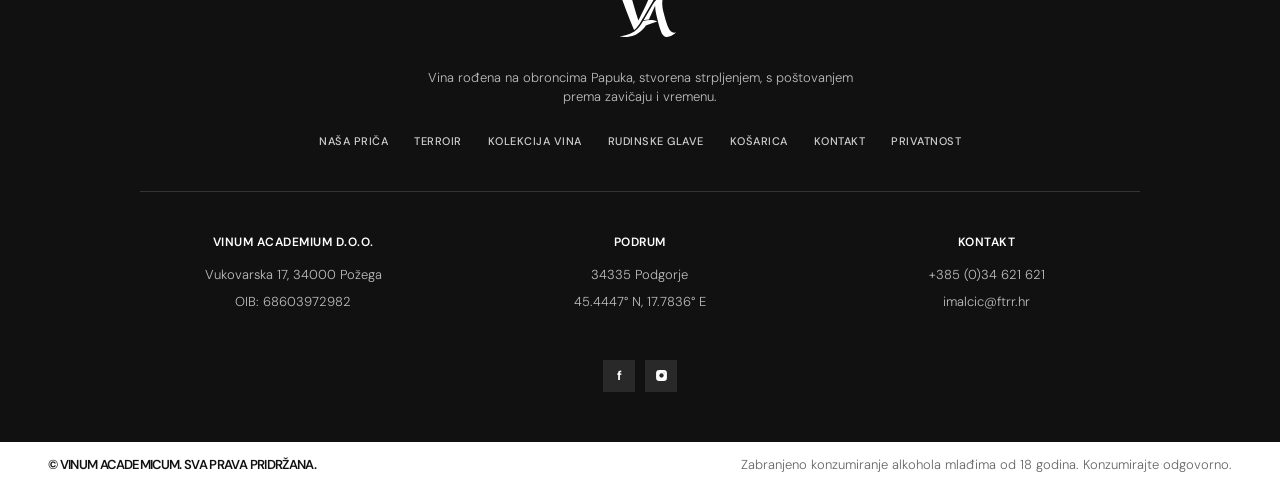
<file: kosarica.html>
<!DOCTYPE html>
<html lang="hr">
<head>
<meta charset="UTF-8">
<meta name="viewport" content="width=device-width, initial-scale=1.0">
<title>Košarica – Vinum Academicum</title>
<link rel="preconnect" href="https://fonts.googleapis.com">
<link rel="preconnect" href="https://fonts.gstatic.com" crossorigin>
<link href="https://fonts.googleapis.com/css2?family=DM+Sans:ital,wght@0,300;0,400;0,500;0,600;0,700;1,300&family=Cormorant+Garamond:wght@500;600&display=swap" rel="stylesheet">
<link rel="stylesheet" href="assets/kontakt.css">
<link rel="stylesheet" href="assets/kosarica.css">
<style>
  
</style>
</head>
<body>

  <!-- ---------- PROVJERA PUNOLJETNOSTI ---------- -->
  <div class="age-gate" id="ageGate" role="dialog" aria-modal="true" aria-hidden="true" aria-label="Provjera punoljetnosti">
    <div class="age-gate-inner">
      <img class="age-gate-logo" src="assets/img/vinumlogobijeli.svg" alt="Vinum Academicum">
      <h2 class="age-gate-title">Unesite datum rođenja</h2>
      <p class="age-gate-text">Ova stranica sadrži informacije o alkoholnim proizvodima te je namijenjena isključivo osobama starijim od 18 godina.</p>
      <form class="age-gate-form" id="ageGateForm" novalidate autocomplete="off">
        <div class="age-gate-fields">
          <label class="age-gate-field"><span>Dan</span><input type="text" id="ageDay" inputmode="numeric" pattern="[0-9]*" maxlength="2" placeholder="DD" aria-label="Dan rođenja"></label>
          <label class="age-gate-field"><span>Mjesec</span><input type="text" id="ageMonth" inputmode="numeric" pattern="[0-9]*" maxlength="2" placeholder="MM" aria-label="Mjesec rođenja"></label>
          <label class="age-gate-field age-gate-field--year"><span>Godina</span><input type="text" id="ageYear" inputmode="numeric" pattern="[0-9]*" maxlength="4" placeholder="GGGG" aria-label="Godina rođenja"></label>
        </div>
        <p class="age-gate-error" id="ageGateError" role="alert" aria-live="polite"></p>
        <div class="age-gate-actions">
          <button type="submit" class="btn btn-light age-gate-btn" id="ageGateSubmit">Nastavi</button>
        </div>
      </form>
      <p class="age-gate-note">Zabranjeno konzumiranje alkohola mlađima od 18 godina. Konzumirajte odgovorno.</p>
    </div>
  </div>
  <div class="age-gate-blocked" id="ageGateBlocked" aria-hidden="true">
    <div class="age-gate-blocked-inner">
      <p>Nažalost, sadržaj ove stranice namijenjen je isključivo osobama starijim od 18 godina.</p>
      <a href="https://www.google.com/" class="btn btn-light age-gate-btn">Napusti stranicu</a>
    </div>
  </div>
  <script>
    // Provjera punoljetnosti putem datuma rođenja. Datum se NE sprema nigdje – samo ishod
    // (sessionStorage), pa se provjera ne ponavlja pri prelasku između stranica u istoj sjednici.
    (function(){
      var KLJUC = 'va_punoljetan';        // '1' = punoljetan
      var KLJUC_BLOK = 'va_maloljetan';   // '1' = maloljetan (sprječava ponovni pokušaj osvježavanjem)
      var gate = document.getElementById('ageGate');
      var blocked = document.getElementById('ageGateBlocked');
      if (!gate) return;

      function dohvati(k){ try { return sessionStorage.getItem(k) === '1'; } catch (e) { return false; } }
      function spremi(k){ try { sessionStorage.setItem(k, '1'); } catch (e) {} }

      function prikaziBlok(){
        gate.style.display = 'none';
        document.documentElement.style.overflowY = 'hidden';
        if (blocked){
          blocked.classList.add('is-open');
          blocked.setAttribute('aria-hidden', 'false');
        }
      }

      if (dohvati(KLJUC)){ gate.style.display = 'none'; return; }
      if (dohvati(KLJUC_BLOK)){ prikaziBlok(); return; }

      document.documentElement.style.overflowY = 'hidden';
      requestAnimationFrame(function(){
        gate.classList.add('is-open');
        gate.setAttribute('aria-hidden', 'false');
      });

      var form = document.getElementById('ageGateForm');
      var dan = document.getElementById('ageDay');
      var mj = document.getElementById('ageMonth');
      var god = document.getElementById('ageYear');
      var greska = document.getElementById('ageGateError');

      [dan, mj, god].forEach(function(inp){
        inp.addEventListener('input', function(){
          inp.value = inp.value.replace(/\D/g, '');
          greska.textContent = '';
          if (inp === dan && inp.value.length === 2) mj.focus();
          else if (inp === mj && inp.value.length === 2) god.focus();
        });
        inp.addEventListener('keydown', function(e){
          if (e.key === 'Backspace' && !inp.value){
            if (inp === god) mj.focus(); else if (inp === mj) dan.focus();
          }
        });
      });
      setTimeout(function(){ dan.focus(); }, 450);

      function izracunajGodine(d, m, g){
        var danas = new Date();
        var god18 = g + 18;
        // punoljetan ako je 18. rođendan danas ili ranije
        var rodjendan18 = new Date(god18, m - 1, d);
        rodjendan18.setHours(0, 0, 0, 0);
        var pocetakDana = new Date(danas.getFullYear(), danas.getMonth(), danas.getDate());
        return pocetakDana >= rodjendan18;
      }

      form.addEventListener('submit', function(e){
        e.preventDefault();
        var d = parseInt(dan.value, 10), m = parseInt(mj.value, 10), g = parseInt(god.value, 10);

        if (!dan.value || !mj.value || !god.value){ greska.textContent = 'Unesite dan, mjesec i godinu rođenja.'; return; }
        if (god.value.length !== 4 || g < 1900){ greska.textContent = 'Unesite godinu u obliku GGGG (npr. 1990).'; return; }

        // provjera da datum stvarno postoji (npr. 31.02. nije valjan)
        var t = new Date(g, m - 1, d);
        if (m < 1 || m > 12 || d < 1 || t.getFullYear() !== g || t.getMonth() !== m - 1 || t.getDate() !== d){
          greska.textContent = 'Taj datum ne postoji. Provjerite unos.'; return;
        }
        var danas = new Date(); danas.setHours(0, 0, 0, 0);
        if (t > danas){ greska.textContent = 'Datum rođenja ne može biti u budućnosti.'; return; }

        if (izracunajGodine(d, m, g)){
          spremi(KLJUC);
          gate.classList.remove('is-open');
          gate.setAttribute('aria-hidden', 'true');
          document.documentElement.style.overflowY = '';
          setTimeout(function(){ gate.style.display = 'none'; }, 450);
        } else {
          spremi(KLJUC_BLOK);
          prikaziBlok();
        }
      });
    })();
  </script>

  <nav class="navbar">
    <a href="index.html" class="nav-logo" aria-label="Vinum Academicum">
      <img src="assets/img/vinumlogobijeli.svg" alt="Vinum Academicum">
    </a>
    <div class="nav-right">
      <ul class="nav-links">
        <li><a href="index.html#nasa-prica">Naša priča</a></li>
        <li><a href="index.html#terroir">Terroir</a></li>
        <li><a href="index.html#kolekcija-vina">Kolekcija vina</a></li>
      </ul>
      <div class="menu-icon" id="menuToggle" aria-label="Meni" aria-expanded="false" role="button" tabindex="0">
        <span></span>
        <span></span>
        <span></span>
      </div>
    </div>
  </nav>

  <div class="site-menu" id="siteMenu" aria-hidden="true">
    <div class="site-menu-overlay" data-menu-close></div>
    <div class="site-menu-panel">
      <div class="site-menu-head">
        <a href="index.html" class="site-menu-logo" aria-label="Vinum Academicum">
          <img src="assets/img/vinumlogobijeli.svg" alt="Vinum Academicum">
        </a>
        <button class="site-menu-close" type="button" aria-label="Zatvori izbornik" data-menu-close>
          <svg viewBox="0 0 24 24" aria-hidden="true"><path d="M5 5 L19 19 M19 5 L5 19" fill="none" stroke="currentColor" stroke-width="1" stroke-linecap="round"/></svg>
        </button>
      </div>

      <nav class="site-menu-links">
        <a href="index.html#nasa-prica" data-menu-close>Naša priča</a>
        <a href="index.html#terroir" data-menu-close>Terroir</a>
        <a href="index.html#kolekcija-vina" data-menu-close>Kolekcija vina</a>
        <a href="index.html#rudinske-glave" data-menu-close>Rudinske glave</a>
        <a href="index.html#posjetite-nas" data-menu-close>Posjetite nas</a>
        <a href="index.html#posjetite-nas" data-menu-close>Novosti</a>
        <a href="kosarica.html" data-menu-close>Košarica</a>
      </nav>

      <div class="site-menu-bottom">
        <a href="kosarica.html" class="site-menu-cta">Kupi naše vino</a>
        <div class="site-menu-socials">
          <a href="https://web.facebook.com/p/Vinum-Academicum-61573366985197/?_rdc=1&amp;_rdr" target="_blank" rel="noopener" aria-label="Facebook" class="icon-fb">f</a>
          <a href="https://www.instagram.com/vinumacademicum/" target="_blank" rel="noopener" aria-label="Instagram">
            <svg viewBox="0 0 24 24" aria-hidden="true">
              <mask id="ig-mask-menu"><rect x="0" y="0" width="24" height="24" fill="#fff"/><circle cx="12" cy="12" r="4" fill="#000"/><circle cx="17.3" cy="6.7" r="1.2" fill="#000"/></mask>
              <rect x="2" y="2" width="20" height="20" rx="6" fill="currentColor" mask="url(#ig-mask-menu)"/>
              <circle cx="17.3" cy="6.7" r="1.2" fill="currentColor"/>
            </svg>
          </a>
        </div>
      </div>
    </div>
  </div>


  <section class="kontakt-hero">
    <div class="kontakt-hero-copy">
      <h1>Košarica</h1>
      <p>Odaberite količine i pošaljite upit. Ponudu vam potvrđujemo osobno, bez online plaćanja.</p>
    </div>
  </section>

  <section class="va-cart">
    <div class="va-steps" id="vaSteps">
      <div class="va-step"><span>01</span><h4>Odaberite vina</h4><p>U kolekciji vina odaberite pojedinačne boce ili kartone (6 boca) i dodajte ih u košaricu.</p></div>
      <div class="va-step"><span>02</span><h4>Pošaljite upit</h4><p>Unesite podatke o naručitelju (fizička ili pravna osoba) i pošaljite upit. Plaćanje se ne obavlja online.</p></div>
      <div class="va-step"><span>03</span><h4>Potvrda i preuzimanje</h4><p>Javljamo vam se s ponudom. Manje količine preuzimate osobno na FTRR-u u Požegi, a dostavu dogovaramo za veće količine.</p></div>
    </div>

    <div class="va-cart-inner" id="vaMain">
      <div class="va-cart-left">
        <h2>Vaša narudžba</h2>
        <div id="vaItems"></div>
        <div class="va-empty" id="vaEmpty" hidden>
          <p>Vaša košarica je trenutno prazna.</p>
          <a class="va-btn" href="index.html#kolekcija-vina">Pregledaj kolekciju vina</a>
        </div>

        <div class="va-contact-box">
          <h3>Veće narudžbe</h3>
          <p>Za narudžbe većih količina (od 12 boca, odnosno 2 kartona), poklon-pakete, dostavu ili poslovnu suradnju, molimo kontaktirajte vinariju izravno. Rado ćemo vam pripremiti ponudu po mjeri.</p>
          <a href="tel:+385995226371">+385 99 522 6371</a>
          <a href="mailto:imalcic@ftrr.hr">imalcic@ftrr.hr</a>
          <a href="kontakt.html" style="margin-top:12px;text-decoration:underline">Kontakt stranica →</a>
        </div>
      </div>

      <div class="va-cart-right" id="vaCheckout" hidden>
        <div class="va-summary"><div><span id="vaSumLabel">Ukupno s PDV-om</span><div id="vaSumBoca" style="font-size:13px;margin-top:6px;color:#1a1a1a"></div></div><strong id="vaSumTotal"></strong></div>

        <div class="va-note">
          <b>Preuzimanje:</b> manje količine možete preuzeti osobno na <b>FTRR-u (Fakultet za turizam i ruralni razvoj), Vukovarska 17, Požega</b>. Karton = 6 boca. Narudžba nije konačna dok je vinarija ne potvrdi: najprije vas kontaktiramo i dogovaramo detalje. Plaćanje se ne obavlja online.
        </div>

        <form class="va-form" id="vaForm" novalidate>
          <h3>Podaci o naručitelju</h3>
          <div class="va-tip" role="group" aria-label="Vrsta naručitelja">
            <button type="button" class="is-on" data-t="individual" aria-pressed="true">Fizička osoba</button>
            <button type="button" data-t="company" aria-pressed="false">Pravna osoba</button>
          </div>

          <div class="va-group" data-only="company" hidden>
            <div class="va-field"><input type="text" name="company_name" placeholder="Naziv tvrtke*" maxlength="160" autocomplete="organization" aria-label="Naziv tvrtke" disabled></div>
            <div class="va-field"><input type="text" name="oib" placeholder="OIB*" inputmode="numeric" maxlength="11" aria-label="OIB" disabled></div>
            <div class="va-field"><input type="text" name="street_address" placeholder="Adresa sjedišta – ulica i kućni broj*" maxlength="160" autocomplete="street-address" aria-label="Ulica i kućni broj" disabled></div>
            <div class="va-row">
              <div class="va-field"><input type="text" name="postal_code" placeholder="Poštanski broj*" inputmode="numeric" maxlength="5" autocomplete="postal-code" aria-label="Poštanski broj" disabled></div>
              <div class="va-field"><input type="text" name="city" placeholder="Grad*" maxlength="80" autocomplete="address-level2" aria-label="Grad" disabled></div>
            </div>
          </div>

          <div class="va-row">
            <div class="va-field"><input type="text" name="first_name" placeholder="Ime*" maxlength="60" autocomplete="given-name" aria-label="Ime"></div>
            <div class="va-field"><input type="text" name="last_name" placeholder="Prezime*" maxlength="60" autocomplete="family-name" aria-label="Prezime"></div>
          </div>
          <div class="va-field"><input type="tel" name="phone" placeholder="Broj mobitela*" maxlength="30" autocomplete="tel" aria-label="Broj mobitela"></div>
          <div class="va-field"><input type="email" name="email" placeholder="E-mail adresa*" maxlength="120" autocomplete="email" aria-label="E-mail adresa"></div>

          <h3 style="margin-top:10px">Način preuzimanja*</h3>
          <label class="va-radio"><input type="radio" name="pickup_method" value="ftrr" id="vaPickupFtrr" checked><span>Osobno preuzimanje na FTRR-u u Požegi</span></label>
          <label class="va-radio"><input type="radio" name="pickup_method" value="delivery" id="vaPickupBig"><span>Dostava / preuzimanje po dogovoru (veće količine). Detalje dostave ili preuzimanja naknadno ćemo dogovoriti s vama.</span></label>

          <textarea name="customer_note" placeholder="Napomena uz narudžbu (neobavezno)" maxlength="1500" aria-label="Napomena uz narudžbu"></textarea>
          <div class="va-hp" aria-hidden="true"><input type="text" name="web" tabindex="-1" autocomplete="off"></div>

          <div class="va-field"><label class="va-check"><input type="checkbox" name="gdpr"><span>Pročitao/la sam i prihvaćam <a href="gdpr.html" target="_blank" rel="noopener">Politiku privatnosti</a> i pristajem na obradu navedenih osobnih podataka u svrhu obrade ove narudžbe.*</span></label></div>
          <p class="va-legal">Polja označena zvjezdicom su obvezna. Zabranjena prodaja alkohola osobama mlađima od 18 godina.</p>
          <button class="va-send" type="submit">Nastavi na pregled narudžbe</button>
        </form>
      </div>
    </div>

    <div class="va-modal" id="vaModal" hidden>
      <div class="va-modal-sheet" role="dialog" aria-modal="true" aria-labelledby="vaModalTitle">
        <button type="button" class="va-modal-x" id="vaModalClose" aria-label="Zatvori">
          <svg viewBox="0 0 24 24" aria-hidden="true"><path d="M5 5 L19 19 M19 5 L5 19" fill="none" stroke="currentColor" stroke-width="1.2" stroke-linecap="round"/></svg>
        </button>
        <ol class="va-modal-steps">
          <li data-step="review">01 Pregled</li>
          <li data-step="done">02 Potvrda</li>
        </ol>

        <div class="va-review" id="vaReview">
          <h2 id="vaModalTitle">Pregled narudžbe</h2>
          <div class="va-rv-body"></div>
          <div class="va-msg" id="vaMsg" role="alert"></div>
          <button class="va-send" id="vaSend" type="button">Pošalji narudžbu</button>
          <button class="va-send va-send-ghost" id="vaBack" type="button">← Uredi podatke</button>
        </div>

        <div class="va-done" id="vaDone" hidden>
          <h2 id="vaDoneTitle">Hvala na upitu</h2>
          <p>Vaš upit je zaprimljen. Javit ćemo vam se uskoro s ponudom i dogovorom o preuzimanju.</p>
          <div class="va-broj">Broj narudžbe: <span id="vaDoneBroj"></span></div>
          <a class="va-btn" href="index.html">Povratak na početnu</a>
        </div>
      </div>
    </div>
  </section>

  <footer class="site-footer">
    <div class="site-footer-main">
      <div class="site-footer-inner">
        <a href="index.html" class="footer-logo" aria-label="Vinum Academicum">
          <img src="assets/img/vinumlogobijeli.svg" alt="Vinum Academicum">
        </a>
        <p class="site-footer-tagline">Vina rođena na obroncima Papuka, stvorena strpljenjem, s poštovanjem prema zavičaju i vremenu.</p>

        <nav class="footer-nav">
          <a href="index.html#nasa-prica">Naša priča</a>
          <a href="index.html#terroir">Terroir</a>
          <a href="index.html#kolekcija-vina">Kolekcija vina</a>
          <a href="index.html#rudinske-glave">Rudinske glave</a>
          <a href="kosarica.html">Košarica</a>
          <a href="kontakt.html">Kontakt</a>
          <a href="gdpr.html">Privatnost</a>
        </nav>

        <div class="footer-line"></div>

        <div class="site-footer-grid">
          <div class="footer-col">
            <h3>Vinum Academium d.o.o.</h3>
            <p>Vukovarska 17, 34000 Požega</p>
            <p>OIB: 68603972982</p>
          </div>

          <div class="footer-col">
            <h3>Podrum</h3>
            <p>34335 Podgorje</p>
            <p>45.4447° N, 17.7836° E</p>
          </div>

          <div class="footer-col">
            <h3>Kontakt</h3>
            <a href="tel:+38534621621">+385 (0)34 621 621</a>
            <a href="mailto:imalcic@ftrr.hr">imalcic@ftrr.hr</a>
          </div>
        </div>

        <div class="site-footer-socials">
          <a href="https://web.facebook.com/p/Vinum-Academicum-61573366985197/?_rdc=1&amp;_rdr" target="_blank" rel="noopener" aria-label="Facebook" class="icon-fb">f</a>
          <a href="https://www.instagram.com/vinumacademicum/" target="_blank" rel="noopener" aria-label="Instagram">
            <svg viewBox="0 0 24 24" aria-hidden="true">
              <mask id="ig-mask-footer"><rect x="0" y="0" width="24" height="24" fill="#fff"/><circle cx="12" cy="12" r="4" fill="#000"/><circle cx="17.3" cy="6.7" r="1.2" fill="#000"/></mask>
              <rect x="2" y="2" width="20" height="20" rx="6" fill="currentColor" mask="url(#ig-mask-footer)"/>
              <circle cx="17.3" cy="6.7" r="1.2" fill="currentColor"/>
            </svg>
          </a>
        </div>
      </div>
    </div>
    <div class="site-footer-bottom">
      <span>© Vinum Academicum. Sva prava pridržana.</span>
      <span>Zabranjeno konzumiranje alkohola mlađima od 18 godina. Konzumirajte odgovorno.</span>
    </div>
  </footer>

  <script>
    // Otvaranje/zatvaranje glavnog izbornika
    (function(){
      var toggles = [document.getElementById('menuToggle'), document.getElementById('menuToggleMobile')].filter(Boolean);
      var menu = document.getElementById('siteMenu');
      if (!toggles.length || !menu) return;

      function openMenu(){
        menu.classList.add('is-open');
        toggles.forEach(function(t){
          t.classList.add('is-open');
          t.setAttribute('aria-expanded', 'true');
        });
        menu.setAttribute('aria-hidden', 'false');
        // Zaključavanje se stavlja na <html>, ne na <body>. Body ima height:100%,
        // pa mu je "overflow:hidden" rezao sadržaj -> visina dokumenta pala bi na
        // jedan ekran i stranica bi skočila na vrh (i ostala ondje nakon zatvaranja).
        document.documentElement.style.overflowY = 'hidden';
      }
      function closeMenu(){
        menu.classList.remove('is-open');
        toggles.forEach(function(t){
          t.classList.remove('is-open');
          t.setAttribute('aria-expanded', 'false');
        });
        menu.setAttribute('aria-hidden', 'true');
        document.documentElement.style.overflowY = '';
      }
      function toggleMenu(){
        if (menu.classList.contains('is-open')) closeMenu(); else openMenu();
      }

      toggles.forEach(function(toggle){
        toggle.addEventListener('click', toggleMenu);
        toggle.addEventListener('keydown', function(e){
          if (e.key === 'Enter' || e.key === ' '){ e.preventDefault(); toggleMenu(); }
        });
      });

      // Klik bilo gdje po otvorenom izborniku ga zatvara - i po zatamnjenoj
      // pozadini i po samom panelu. Na mobitelu panel pokriva cijeli zaslon,
      // pa bez ovoga nije bilo nacina za izlazak osim klika na neku poveznicu.
      menu.addEventListener('click', closeMenu);

      document.addEventListener('keydown', function(e){
        if (e.key === 'Escape') closeMenu();
      });
    })();
  </script>

  


<script src="assets/kosarica.js"></script>
</body>
</html>
</file>
<file: assets/kontakt.css>
:root{
    --navbar-h: 84px;
    --ink: #1a1a1a;
    --paper: #ffffff;
  }
  *{ box-sizing: border-box; margin:0; padding:0; }
  html{ height:100%; overflow-x: hidden; }
  body{ height:100%; }
  /* preglednik sam pazi da zadnji redak odlomka ne ostane s jednom rijeci */
  p{
    text-wrap: pretty;
  }
  body{
    font-family: 'DM Sans', sans-serif;
    color: var(--ink);
    background: var(--paper);
    -webkit-font-smoothing: antialiased;
  }

  /* ---------- NAVBAR ---------- */
  .navbar{
    /* jednaka margina gore i sa strana; visina se ravna po logu, pa logo
       stoji 40px od vrha i 40px od lijevog ruba, u liniji s hero tekstom ispod */
    height: auto;
    background: var(--paper);
    display: flex;
    align-items: center;
    justify-content: space-between;
    padding: 40px;
    position: relative;
    z-index: 10;
  }
  .nav-logo{
    display: block;
    flex-shrink: 0;
    line-height: 0;
  }
  .nav-logo img{
    width: 52px;
    height: auto;
    display: block;
  }
  .logo-block{
    display: flex;
    flex-direction: column;
    align-items: center;
    text-align: center;
    gap: 2px;
    line-height: 1;
  }
  .logo-title{
    font-family: 'Cormorant Garamond', Georgia, serif;
    font-weight: 500;
    font-size: 24px;
    letter-spacing: -0.05em;
  }
  .logo-sub{
    font-family: 'DM Sans', sans-serif;
    font-weight: 300;
    font-size: 12px;
    line-height: 1.1;
    letter-spacing: -0.05em;
    color: #444;
  }

  .nav-right{
    display: flex;
    align-items: center;
    gap: 40px;
  }
  .nav-links{
    display: flex;
    align-items: center;
    gap: 36px;
    list-style: none;
  }
  .nav-links a{
    position: relative;
    font-family: 'DM Sans', sans-serif;
    font-weight: 300;
    font-size: 12px;
    line-height: 1.1;
    letter-spacing: 0;
    text-decoration: none;
    color: var(--ink);
    text-transform: uppercase;
    padding-bottom: 3px;
  }
  .nav-links a::after{
    content: "";
    position: absolute;
    left: 0;
    bottom: 0;
    width: 0;
    height: 1px;
    background: var(--ink);
    transition: width 0.3s ease;
  }
  .nav-links a:hover::after{
    width: 100%;
  }
  .menu-icon{
    /* burger je samo za mobilnu/tablet verziju - na desktopu su poveznice
       vec ispisane u .nav-links, pa se ikona ondje ne prikazuje duplo */
    display: none;
    flex-direction: column;
    justify-content: center;
    gap: 5px;
    cursor: pointer;
    width: 24px;
    height: 24px;
    background: none;
    border: none;
    padding: 0;
    position: relative;
    z-index: 210;
  }
  .menu-icon span{
    display: block;
    height: 1px;
    background: var(--ink);
    width: 100%;
    transition: transform 0.3s ease, opacity 0.25s ease;
  }
  .menu-icon.is-open span:nth-child(1){ transform: translateY(6px) rotate(45deg); }
  .menu-icon.is-open span:nth-child(2){ opacity: 0; }
  .menu-icon.is-open span:nth-child(3){ transform: translateY(-6px) rotate(-45deg); }

  .mobile-hero-menu{
    display: none;
  }

  /* ---------- SITE MENU (frosted glass preko cijelog zaslona) ---------- */
  .site-menu{
    position: fixed;
    inset: 0;
    z-index: 200;
    pointer-events: none;
    overflow: hidden;
    /* dok je zatvoren se uopce ne crta; kasnjenje pusta animaciju do kraja */
    visibility: hidden;
    transition: visibility 0s linear 0.4s;
  }
  .site-menu-overlay{
    position: absolute;
    inset: 0;
    background: rgba(14,14,14,0.55);
    -webkit-backdrop-filter: blur(28px) saturate(130%);
    backdrop-filter: blur(28px) saturate(130%);
    opacity: 0;
    transition: opacity 0.35s ease;
  }
  .site-menu-panel{
    position: absolute;
    inset: 0;
    display: flex;
    flex-direction: column;
    padding: 40px;
    background: transparent;
    /* Cijeli panel se gasi zajedno sa zatamnjenom pozadinom. Bez ovoga su
       logo, X, dugme i ikone ostajali na punoj vidljivosti sve dok ih ne
       ugasi 'visibility', pa su na trenutak lebdjeli nad vec cistom stranicom. */
    opacity: 0;
    transition: opacity 0.3s ease;
  }
  .site-menu.is-open .site-menu-panel{ opacity: 1; }
  .site-menu.is-open{
    pointer-events: auto;
    visibility: visible;
    transition: visibility 0s linear 0s;
  }
  .site-menu.is-open .site-menu-overlay{ opacity: 1; }

  .site-menu-head{
    display: flex;
    align-items: flex-start;
    justify-content: space-between;
    gap: 20px;
    flex-shrink: 0;
  }
  .site-menu-logo{
    display: block;
    line-height: 0;
  }
  .site-menu-logo img{
    width: 52px;
    height: auto;
    display: block;
  }
  .site-menu-close{
    width: 32px;
    height: 32px;
    flex-shrink: 0;
    display: flex;
    align-items: center;
    justify-content: center;
    background: none;
    border: none;
    padding: 0;
    cursor: pointer;
    color: #fff;
    transition: transform 0.3s ease;
  }
  .site-menu-close:hover{ transform: rotate(90deg); }
  .site-menu-close svg{
    width: 22px;
    height: 22px;
    display: block;
  }

  /* poveznice zauzimaju sredinu zaslona, svaka u svom retku s tankom crtom */
  .site-menu-links{
    flex: 1;
    display: flex;
    flex-direction: column;
    justify-content: center;
    max-width: 720px;
    width: 100%;
  }
  .site-menu-links a{
    display: block;
    padding: 14px 0;
    border-bottom: 1px solid rgba(255,255,255,0.14);
    font-family: 'DM Sans', sans-serif;
    font-weight: 500;
    font-size: 40px;
    line-height: 1.1;
    letter-spacing: -0.05em;
    text-transform: uppercase;
    color: #fff;
    text-decoration: none;
    /* ulazna animacija; pomak se dodaje na hover */
    opacity: 0;
    transform: translateY(16px);
    transition: opacity 0.5s ease, transform 0.5s cubic-bezier(.16,.84,.44,1), padding-left 0.35s ease;
  }
  .site-menu-links a:first-child{
    border-top: 1px solid rgba(255,255,255,0.14);
  }
  .site-menu.is-open .site-menu-links a{
    opacity: 1;
    transform: translateY(0);
  }
  .site-menu.is-open .site-menu-links a:nth-child(1){ transition-delay: 0.10s, 0.10s, 0s; }
  .site-menu.is-open .site-menu-links a:nth-child(2){ transition-delay: 0.16s, 0.16s, 0s; }
  .site-menu.is-open .site-menu-links a:nth-child(3){ transition-delay: 0.22s, 0.22s, 0s; }
  .site-menu.is-open .site-menu-links a:nth-child(4){ transition-delay: 0.28s, 0.28s, 0s; }
  .site-menu.is-open .site-menu-links a:nth-child(5){ transition-delay: 0.34s, 0.34s, 0s; }
  .site-menu.is-open .site-menu-links a:nth-child(6){ transition-delay: 0.40s, 0.40s, 0s; }
  @media (hover: hover){
    .site-menu-links a:hover{ padding-left: 18px; }
  }

  .site-menu-bottom{
    display: flex;
    align-items: center;
    justify-content: space-between;
    gap: 20px;
    flex-shrink: 0;
  }
  .site-menu-cta{
    height: 40px;
    padding: 0 26px;
    border-radius: 0;
    background: #fff;
    color: var(--ink);
    border: 1px solid #fff;
    font-family: 'DM Sans', sans-serif;
    font-weight: 500;
    font-size: 10px;
    text-transform: uppercase;
    letter-spacing: 0.5px;
    text-decoration: none;
    display: inline-flex;
    align-items: center;
    justify-content: center;
    flex-shrink: 0;
    white-space: nowrap;
    transition: background-color 0.25s ease, color 0.25s ease;
  }
  .site-menu-cta:hover{
    background: transparent;
    color: #fff;
  }
  .site-menu-socials{
    display: flex;
    gap: 10px;
  }
  .site-menu-socials a{
    width: 34px;
    height: 34px;
    border-radius: 0;
    background: transparent;
    border: 1px solid rgba(255,255,255,0.35);
    color: #fff;
    display: flex;
    align-items: center;
    justify-content: center;
    text-decoration: none;
    transition: background-color 0.25s ease, color 0.25s ease, border-color 0.25s ease;
    font-family: 'DM Sans', sans-serif;
    font-weight: 700;
    font-size: 14px;
    line-height: 1;
  }
  .site-menu-socials a:hover{
    background: #fff;
    border-color: #fff;
    color: var(--ink);
  }
  .site-menu-socials svg{ width: 15px; height: 15px; }

  @media (max-width: 720px){
    .site-menu-panel{ padding: 20px; }
    .site-menu-logo img{ width: 44px; }
    .site-menu-links a{ font-size: 26px; padding: 12px 0; }
    .site-menu-bottom{
      flex-direction: column;
      align-items: flex-start;
      gap: 20px;
    }
    .site-menu-cta{ height: 30px; padding: 0 16px; font-size: 8px; }
    .site-menu-socials a{ width: 30px; height: 30px; }
  }

  @media (max-width: 380px){
    .site-menu-links a{ font-size: 22px; padding: 10px 0; }
  }

  /* ---------- HERO ---------- */
  .hero{
    position: relative;
    height: calc(100vh - var(--navbar-h));
    height: calc(100svh - var(--navbar-h));
    min-height: 480px;
    background-color: #2b2b2b;
    overflow: hidden;
    display: flex;
    align-items: flex-end;
  }
  /* fotografija je u svom sloju da se moze zoomirati bez utjecaja na tekst */
  .hero-photo{
    position: absolute;
    inset: 0;
    z-index: 0;
    background-image: url("img/pocetnaslika1.jpg");
    background-size: cover;
    background-position: center;
  }
  /* crni gradient od dna prema vrhu */
  .hero-gradient{
    position: absolute;
    inset: 0;
    z-index: 1;
    pointer-events: none;
    background: linear-gradient(to top, rgba(0,0,0,0.20) 0%, rgba(0,0,0,0) 100%);
  }
  /* logo u sredini i tri poveznice postoje samo na mobilnoj verziji */
  .hero-mobile{ display: none; }
  .hero-mobile-links{ display: none; }

  .hero-inner{
    position: relative;
    z-index: 2;
    width: 100%;
    display: flex;
    align-items: flex-end;
    justify-content: space-between;
    gap: 24px;
    padding: 0 40px 40px;
  }
  .mobile-break{ display: none; }
  .mobile-hide-break{ display: inline; }
  .desktop-break{ display: inline; }

  .hero-copy{
    max-width: 560px;
    color: #fff;
  }
  .hero-copy h1{
    font-family: 'DM Sans', sans-serif;
    font-weight: 500;
    font-size: 30px;
    text-transform: uppercase;
    letter-spacing: -0.05em;
    line-height: 1.25;
    margin-bottom: 15px;
  }
  .hero-copy p{
    font-family: 'DM Sans', sans-serif;
    font-weight: 300;
    font-size: 14px;
    line-height: 1.1;
    letter-spacing: 0;
    color: rgba(255,255,255,0.92);
    max-width: 420px;
  }

  .hero-actions{
    display: flex;
    align-items: center;
    gap: 14px;
    flex-shrink: 0;
  }
  .btn{
    height: 40px;
    padding: 0 26px;
    border-radius: 0;
    font-family: 'DM Sans', sans-serif;
    font-weight: 500;
    font-size: 10px;
    line-height: 1.1;
    letter-spacing: 0;
    text-transform: uppercase;
    display: inline-flex;
    align-items: center;
    justify-content: center;
    /* bez ovoga se dugme u uskom retku stisne, a tekst zbog nowrap iscuri
       izvan podloge na obje strane i djeluje kao da nije centriran */
    flex-shrink: 0;
    white-space: nowrap;
    text-decoration: none;
    cursor: pointer;
    transition: background-color 0.25s ease, color 0.25s ease, border-color 0.25s ease;
  }
  .btn-light{
    background: #fff;
    color: var(--ink);
    border: 1px solid #fff;
  }
  .btn-light:hover{
    background: transparent;
    color: #fff;
    border-color: rgba(255,255,255,0.8);
  }
  .btn-outline{
    background: transparent;
    color: #fff;
    border: 1px solid rgba(255,255,255,0.8);
  }
  .btn-outline:hover{
    background: #fff;
    color: var(--ink);
    border-color: #fff;
  }

  /* ---------- WINES SECTION ---------- */
  .wines{
    background: #F8F8F8;
    padding: 130px 48px 130px;
  }
  .wines-container{
    max-width: 1364px;
    margin: 0 auto;
  }
  .wines-header{
    display: flex;
    align-items: flex-end;
    justify-content: space-between;
    gap: 40px;
  }
  .wines-header h2{
    font-family: 'DM Sans', sans-serif;
    font-weight: 500;
    font-size: 30px;
    text-transform: uppercase;
    letter-spacing: -0.05em;
    line-height: 1.25;
    color: var(--ink);
    flex-shrink: 0;
  }
  .scroll-indicator{
    position: relative;
    flex: 1;
    max-width: 480px;
    height: 2px;
    background: #dcdcdc;
    margin-bottom: 9px;
  }
  .scroll-indicator .scroll-fill{
    position: absolute;
    left: 0;
    top: 0;
    height: 2px;
    width: 90px;
    background: var(--ink);
  }
  .scroll-indicator-mobile{ display: none; }

  .wines-row-wrap{
    display: flex;
    align-items: flex-start;
    gap: 24px;
    margin-top: 60px;
  }
  .wines-nav{
    display: flex;
    gap: 6px;
    flex-shrink: 0;
    /* 400px (visina boxa vina) - 40px (visina strelice) = donji rubovi poravnati */
    margin-top: 360px;
  }
  .arrow-btn{
    width: 40px;
    height: 40px;
    display: flex;
    align-items: center;
    justify-content: center;
    background: var(--ink);
    /* obrub je od pocetka tu, samo proziran, da se dugme na hover ne pomakne */
    border: 1px solid var(--ink);
    cursor: pointer;
    color: #fff;
    padding: 0;
    transition: background-color 0.25s ease, color 0.25s ease, border-color 0.25s ease;
  }
  .arrow-btn:hover{
    background: transparent;
    border-color: var(--ink);
    color: var(--ink);
  }
  .arrow-btn:hover svg path{ stroke: var(--ink); }
  .arrow-btn svg{
    width: 16px;
    height: 16px;
    display: block;
  }

  .wines-row{
    display: flex;
    justify-content: flex-start;
    gap: 20px;
    /* red se proteže do desnog ruba containera, tj. točno do kraja scroll indikatora */
    flex: 1;
    margin-left: 130px;
    overflow-x: auto;
    scroll-behavior: smooth;
    scroll-snap-type: x proximity;
    overscroll-behavior-x: contain;
    scrollbar-width: none;
    -ms-overflow-style: none;
  }
  .wines-row::-webkit-scrollbar{
    display: none;
  }
  /* kartica = trećina reda, pa u kadru uvijek stoje točno tri, bez virenja */
  .wine-card{
    width: calc((100% - 40px) / 3);
    flex-shrink: 0;
    scroll-snap-align: start;
  }
  .wine-img-box{
    position: relative;
    width: 100%;
    height: 400px;
    background: #F2F2F2;
    overflow: hidden;
    display: flex;
    align-items: flex-start;
    justify-content: center;
    box-shadow: inset 0 0 24px rgba(0,0,0,0.012);
  }
  /* na hover se boca samo malo priblizi */
  @media (hover: hover){
    .wine-img-box img{
      transition: scale 0.5s cubic-bezier(.22,.61,.36,1);
    }
    .wine-card:hover .wine-img-box img{
      scale: 1.07;
    }
  }

  /* Boce su fiksne - samo bazni pomak u masku (bez scroll efekta). */
  .wine-img-box img{
    position: relative;
    z-index: 1;
    width: 24.5%;
    height: auto;
    display: block;
    translate: 0 39px;
  }
  /* Dodatni pomak za veće/više boce - dodaj klasu "shift-more" na <img> po potrebi */
  .wine-img-box img.shift-more{
    translate: 0 35px;
  }
  .wine-img-box img.wine-big{
    width: 29%;
    translate: 0 39px;
  }
  /* Za vina koja trebaju izgledati udaljenije/manje, s vidljivom etiketom (npr. "p" grupa) */
  .wine-img-box img.wine-far{
    width: 19%;
    translate: 0 32px;
  }
  .wine-name{
    font-family: 'DM Sans', sans-serif;
    font-weight: 400;
    font-size: 12px;
    line-height: 1.1;
    letter-spacing: 0;
    text-transform: uppercase;
    color: #494949;
    margin-top: 18px;
    text-align: center;
  }
  .wine-price{
    font-family: 'DM Sans', sans-serif;
    font-weight: 600;
    font-size: 14px;
    line-height: 1.1;
    letter-spacing: 0;
    color: #494949;
    margin-top: 10px;
    text-align: center;
  }

  .wines-footer{
    display: flex;
    align-items: flex-end;
    justify-content: space-between;
    gap: 40px;
    margin-top: 80px;
  }
  .wines-desc{
    font-family: 'DM Sans', sans-serif;
    font-weight: 300;
    font-size: 12px;
    line-height: 1.1;
    letter-spacing: 0;
    color: #686868;
    max-width: 420px;
  }
  .wines-cta{
    font-family: 'DM Sans', sans-serif;
    font-weight: 600;
    font-size: 16px;
    text-transform: uppercase;
    color: var(--ink);
    white-space: nowrap;
    flex-shrink: 0;
  }

  /* ---------- CELLAR SECTION ---------- */
  .cellar{
    position: relative;
    height: 600px;
    background-image:
      linear-gradient(0deg, rgba(0,0,0,0.25) 0%, rgba(0,0,0,0.1) 40%, rgba(0,0,0,0.25) 100%),
      url("img/tajna naseg podruma.jpg");
    background-color: #1a1a1a;
    background-size: cover;
    background-position: center;
    display: flex;
    align-items: center;
    justify-content: center;
    text-align: center;
  }
  .cellar-content{
    max-width: 560px;
    padding: 0 24px;
    display: flex;
    flex-direction: column;
    align-items: center;
  }
  .cellar-content h2{
    font-family: 'DM Sans', sans-serif;
    font-weight: 500;
    font-size: 30px;
    text-transform: uppercase;
    letter-spacing: -0.05em;
    line-height: 1.25;
    color: #fff;
    margin-bottom: 15px;
  }
  .cellar-content p{
    font-family: 'DM Sans', sans-serif;
    font-weight: 400;
    font-size: 14px;
    line-height: 1.1;
    letter-spacing: 0;
    color: #fff;
    max-width: 420px;
    margin-bottom: 32px;
  }

  /* ---------- STORY SECTION ---------- */
  .story{
    background: #fff;
    padding: 130px 200px 0 188px;
  }
  .story-row{
    display: flex;
    justify-content: space-between;
    align-items: flex-start;
    gap: 60px;
  }
  .story-text{
    max-width: 600px;
  }
  .story-text h2{
    font-family: 'DM Sans', sans-serif;
    font-weight: 500;
    font-size: 30px;
    text-transform: uppercase;
    letter-spacing: -0.05em;
    line-height: 1.25;
    color: var(--ink);
    margin-bottom: 30px;
  }
  .story-text p{
    font-family: 'DM Sans', sans-serif;
    font-weight: 300;
    font-size: 12px;
    line-height: 1.1;
    letter-spacing: 0;
    color: #686868;
  }
  .story-text p + p{
    margin-top: 20px;
  }
  .story-image{
    width: 380px;
    height: 680px;
    flex-shrink: 0;
    background-image: url("img/prica3.jpg");
    background-color: #e5e5e5;
    background-size: 150%;
    background-position: 50% 8%;
    position: relative;
    z-index: 5;
  }

  /* ---------- STORY SECTION 2 ---------- */
  .story2{
    background: #fff;
    padding: 0 48px 100px 45px;
    margin-top: -60px;
  }
  .story2-row{
    display: flex;
    align-items: center;
    gap: 40px;
  }
  .story2-image{
    width: 630px;
    height: 900px;
    flex-shrink: 0;
    background-image: url("img/prica2.jpg");
    background-color: #e5e5e5;
    background-size: 150%;
    background-position: 50% 8%;
  }
  .story2-text{
    max-width: 450px;
    transform: translateY(-40px);
  }
  .story2-text h2{
    font-family: 'DM Sans', sans-serif;
    font-weight: 500;
    font-size: 30px;
    text-transform: uppercase;
    letter-spacing: -0.05em;
    line-height: 1.25;
    color: var(--ink);
    margin-bottom: 30px;
  }
  .story2-text p{
    font-family: 'DM Sans', sans-serif;
    font-weight: 300;
    font-size: 12px;
    line-height: 1.1;
    letter-spacing: 0;
    color: #686868;
  }
  .story2-text p + p{
    margin-top: 20px;
  }

  /* ---------- STORY SECTION 3 ---------- */
  .story3{
    background: #fff;
    padding: 0 104px 130px 140px;
  }
  .story3-row{
    display: flex;
    align-items: center;
    justify-content: flex-end;
    gap: 130px;
  }
  .story3-text{
    max-width: 320px;
    flex-shrink: 0;
  }
  .story3-text h2{
    font-family: 'DM Sans', sans-serif;
    font-weight: 500;
    font-size: 30px;
    text-transform: uppercase;
    letter-spacing: -0.05em;
    line-height: 1.25;
    color: var(--ink);
    margin-bottom: 30px;
    white-space: nowrap;
  }
  .story3-text p{
    font-family: 'DM Sans', sans-serif;
    font-weight: 300;
    font-size: 12px;
    line-height: 1.1;
    letter-spacing: 0;
    color: #686868;
  }
  .story3-text p + p{
    margin-top: 20px;
  }
  .story3-image{
    width: 770px;
    height: 600px;
    flex-shrink: 0;
    background-image: url("img/prica1.jpg");
    background-color: #e5e5e5;
    background-size: cover;
    background-position: center;
  }



  /* ---------- TERROIR DETAIL SECTION ---------- */
  .terroir-detail{
    background: #F5F5F5;
    padding: 130px 48px;
  }
  .terroir-detail-container{
    max-width: 1240px;
    margin: 0 auto;
  }
  /* naslov lijevo, odlomak desno, poravnati po donjem rubu */
  .terroir-detail-header{
    display: flex;
    align-items: flex-end;
    justify-content: space-between;
    gap: 40px;
  }
  .terroir-detail-header h2{
    font-family: 'DM Sans', sans-serif;
    font-weight: 500;
    font-size: 30px;
    text-transform: uppercase;
    letter-spacing: -0.05em;
    line-height: 1.1;
    color: var(--ink);
    flex-shrink: 0;
  }
  .terroir-detail-header p{
    max-width: 620px;
    font-family: 'DM Sans', sans-serif;
    font-weight: 300;
    font-size: 12px;
    line-height: 1.35;
    letter-spacing: 0;
    color: #686868;
  }

  /* --- Cetiri bijela boxa --- */
  .terroir-boxes{
    display: grid;
    grid-template-columns: repeat(4, 290px);
    gap: 20px;
    justify-content: space-between;
    margin-top: 48px;
  }
  .terroir-box{
    width: 290px;
    height: 500px;
    background: #fff;
    padding: 15px;
    display: flex;
    flex-direction: column;
  }
  .terroir-box-top{
    display: flex;
    align-items: center;
    justify-content: space-between;
  }
  .terroir-box-num{
    font-family: 'DM Sans', sans-serif;
    font-weight: 500;
    font-size: 26px;
    line-height: 1;
    letter-spacing: -0.02em;
    color: var(--ink);
  }
  .terroir-box-dot{
    width: 20px;
    height: 20px;
    flex-shrink: 0;
    border: 1px solid var(--ink);
    border-radius: 50%;
    display: flex;
    align-items: center;
    justify-content: center;
  }
  .terroir-box-dot::after{
    content: "";
    width: 8px;
    height: 8px;
    border-radius: 50%;
    background: var(--ink);
  }
  /* tekst je prilijepljen uz dno boxa, pa svi naslovi stoje u istoj liniji */
  .terroir-box-text{
    margin-top: auto;
  }
  .terroir-box-text h3{
    font-family: 'DM Sans', sans-serif;
    font-weight: 500;
    font-size: 18px;
    line-height: 1.1;
    letter-spacing: 0;
    text-transform: uppercase;
    color: var(--ink);
  }
  .terroir-box-text p{
    margin-top: 12px;
    font-family: 'DM Sans', sans-serif;
    font-weight: 300;
    font-size: 12px;
    line-height: 1.33;
    letter-spacing: 0;
    color: #686868;
    /* rezervirana visina od cetiri retka (4 x 1.33em) drzi blok jednako
       visokim u svim boxovima, pa naslovi stoje u istoj liniji bez obzira
       lomi li se neki opis u tri ili cetiri retka */
    min-height: 5.32em;
  }

  /* na hover se box preokrene u tamnu temu (samo na uredajima s misem) */
  @media (hover: hover){
    .terroir-box,
    .terroir-box-num,
    .terroir-box-text h3,
    .terroir-box-text p{
      transition: background-color 0.3s ease, color 0.3s ease;
    }
    .terroir-box-dot{
      transition: border-color 0.3s ease;
    }
    .terroir-box-dot::after{
      transition: background-color 0.3s ease;
    }
    .terroir-box:hover{
      background: var(--ink);
    }
    .terroir-box:hover .terroir-box-num,
    .terroir-box:hover .terroir-box-text h3{
      color: #fff;
    }
    .terroir-box:hover .terroir-box-dot{
      border-color: #fff;
    }
    .terroir-box:hover .terroir-box-dot::after{
      background: #fff;
    }
    .terroir-box:hover .terroir-box-text p{
      color: #fff;
    }
  }

  @media (max-width: 1240px){
    .terroir-boxes{
      grid-template-columns: repeat(2, 290px);
      justify-content: center;
      row-gap: 20px;
    }
  }

  @media (max-width: 720px){
    .terroir-detail{
      padding: 50px 20px;
    }
    .terroir-detail-header{
      flex-direction: column;
      align-items: flex-start;
      gap: 20px;
    }
    .terroir-detail-header h2{
      font-size: 20px;
      font-weight: 500;
      line-height: 1.1;
      letter-spacing: -0.05em;
    }
    .terroir-detail-header p{
      font-size: 10px;
      max-width: 100%;
    }
    .terroir-boxes{
      grid-template-columns: 1fr;
      gap: 20px;
      margin-top: 30px;
    }
    /* na mobitelu box ide u sirinu, s prostorom izmedu brojke i naslova */
    .terroir-box{
      width: 100%;
      height: 240px;
    }
    .terroir-box-text{
      margin-top: auto;
    }
    .terroir-box-num{ font-size: 20px; }
    .terroir-box-dot{ width: 16px; height: 16px; }
    .terroir-box-dot::after{ width: 6px; height: 6px; }
    .terroir-box-text h3{ font-size: 14px; }
    .terroir-box-text p{ font-size: 10px; min-height: 0; }
  }


  /* ---------- RUDINSKE GLAVE SECTION ---------- */
  .rudinske-glave{
    position: relative;
    width: 100%;
    /* 100px vise od zaslona, da susjedne sekcije ne provire prerano */
    height: calc(100vh + 100px);
    height: calc(100svh + 100px);
    min-height: 740px;
    overflow: hidden;
    background: #121212;
    padding: 0 48px;
    display: flex;
    align-items: center;
  }
  /* isti okvir kao terroir sekcija, pa tekst pocinje tocno ispod boxa "Povrsina" */
  .rudinske-glave-content{
    position: relative;
    z-index: 2;
    width: 100%;
    max-width: 1240px;
    margin: 0 auto;
    display: flex;
    align-items: center;
    gap: 60px;
  }
  .rudinske-glave-copy{
    flex-shrink: 0;
    width: 380px;
  }
  .rudinske-glave-label{
    display: block;
    margin-bottom: 10px;
    font-family: 'DM Sans', sans-serif;
    font-weight: 500;
    font-size: 12px;
    line-height: 1.1;
    letter-spacing: 0;
    text-transform: uppercase;
    color: rgba(255,255,255,0.96);
  }
  .rudinske-glave-copy h2{
    font-family: 'DM Sans', sans-serif;
    font-weight: 500;
    font-size: 30px;
    line-height: 1.1;
    letter-spacing: -0.05em;
    text-transform: uppercase;
    color: #fff;
    margin-bottom: 26px;
  }
  .rudinske-link{
    display: inline-block;
    font-family: 'DM Sans', sans-serif;
    font-weight: 500;
    font-size: 10px;
    line-height: 1.1;
    letter-spacing: 0.5px;
    text-transform: uppercase;
    color: #fff;
  }

  /* red konzola - ide do desnog ruba zaslona i klize se vodoravno */
  .rudinske-row{
    flex: 1;
    min-width: 0;
    /* ponistava padding sekcije i sredisnji okvir, pa red ide sve do
       desnog ruba zaslona i treca kartica se rezhe o rub ekrana */
    margin-right: calc(-1 * max(48px, (100vw - 1240px) / 2));
    display: flex;
    gap: 20px;
    overflow-x: auto;
    scroll-behavior: smooth;
    overscroll-behavior-x: contain;
    scrollbar-width: none;
    -ms-overflow-style: none;
    cursor: grab;
  }
  .rudinske-row.is-dragging{
    cursor: grabbing;
    scroll-behavior: auto;
  }
  .rudinske-row.is-dragging img{ pointer-events: none; }

  .rudinske-row::-webkit-scrollbar{ display: none; }
  .rudinska-card{
    flex-shrink: 0;
    /* dvije cijele i polovica trece, koliko god zaslon bio sirok */
    width: calc((100% - 40px) / 2.5);
    display: block;
    text-decoration: none;
  }
  /* kad se dodje do kraja, zadnja kartica ne smije dodirivati rub zaslona */
  .rudinska-card:last-child{
    margin-right: 20px;
  }
  .rudinska-img{
    width: 100%;
    aspect-ratio: 300 / 450;
    max-height: 62vh;
    overflow: hidden;
    background: #F8F8F8;
    transition: background-color 0.4s ease;
    display: flex;
    align-items: center;
    justify-content: center;
    padding: 40px;
  }
  .rudinska-img img{
    max-width: 100%;
    max-height: 100%;
    object-fit: contain;
    display: block;
    transition: transform 0.6s cubic-bezier(.22,.61,.36,1);
  }
  /* blagi hover: konzola se malo priblizi, podloga posvijetli, natpis pobijeli */
  @media (hover: hover){
    .rudinska-card:hover .rudinska-img{ background: #fff; }
    .rudinska-card:hover .rudinska-img img{ transform: scale(1.05); }
    .rudinska-card:hover .rudinska-caption{ color: #fff; }
  }
  .rudinska-caption{
    display: block;
    margin-top: 22px;
    text-align: center;
    font-family: 'DM Sans', sans-serif;
    font-weight: 400;
    font-size: 10px;
    line-height: 1.2;
    letter-spacing: 0;
    color: rgba(255,255,255,0.9);
    transition: color 0.4s ease;
  }

  @media (max-width: 1200px){
    .rudinske-glave-content{ gap: 40px; }
    .rudinske-glave-copy{ width: 300px; }
  }

  /* ---------- FINAL / SOCIAL SECTION ---------- */
  .final-section{
    background:#fff;
    padding:120px 48px 120px;
  }
  .final-section-inner{
    width:100%;
    max-width:1240px;
    margin:0 auto;
  }
  .final-section-top{
    display:flex;
    align-items:flex-end;
    justify-content:space-between;
    gap:40px;
  }
  .final-section-heading{
    max-width:570px;
  }
  .final-section-heading h2{
    font-family:'DM Sans', sans-serif;
    font-weight:500;
    font-size:30px;
    line-height:1.05;
    letter-spacing:-0.05em;
    color:var(--ink);
    margin-bottom:18px;
  }
  .final-section-heading p{
    max-width:560px;
    font-family:'DM Sans', sans-serif;
    font-weight:300;
    font-size:14px;
    line-height:1.2;
    color:#686868;
  }
  .final-socials{
    display:flex;
    gap:6px;
    margin-top:18px;
  }
  .final-social{
    width:42px;
    height:42px;
    display:flex;
    align-items:center;
    justify-content:center;
    position:relative;
    border-radius:0;
    background:#000;
    color:#fff;
    text-decoration:none;
    transition: background-color 0.25s ease, color 0.25s ease;
  }
  .final-social svg{
    width: 16px;
    height: 16px;
  }
  .final-social.icon-fb{
    font-family: 'DM Sans', sans-serif;
    font-weight: 700;
    font-size: 17px;
    line-height: 1;
  }
  .final-social:hover{
    background:#333;
    color:#fff;
  }
  .final-contact-link{
    align-self:flex-end;
    margin-bottom:4px;
    font-family:'DM Sans', sans-serif;
    font-weight:600;
    font-size:16px;
    line-height:1.1;
    text-transform:uppercase;
    color:var(--ink);
    white-space:nowrap;
  }
  .final-grid{
    display:grid;
    grid-template-columns:520px 700px;
    grid-template-rows:500px 400px;
    gap:20px;
    margin-top:42px;
  }
  .final-card{
    position:relative;
    overflow:hidden;
    background:#222;
  }
  .final-card img{
    position:absolute;
    inset:0;
    width:100%;
    height:100%;
    object-fit:cover;
    display:block;
    transform:scale(1.001);
    transition: transform 0.6s ease;
  }
  .final-card:hover img{
    transform: scale(1.08);
  }
  .final-card--news{
    grid-column:1 / -1;
  }
  .final-card::after{
    content:"";
    position:absolute;
    inset:auto 0 0;
    height:54%;
    background:linear-gradient(to bottom, rgba(0,0,0,0) 0%, rgba(0,0,0,0.10) 28%, rgba(0,0,0,0.42) 60%, rgba(0,0,0,0.78) 100%);
    z-index:1;
    pointer-events:none;
  }
  .final-card-content{
    position:absolute;
    left:20px;
    right:20px;
    bottom:20px;
    z-index:2;
    color:#fff;
  }
  .final-card-content h3{
    margin:0 0 12px;
    font-family:'DM Sans', sans-serif;
    font-weight:500;
    font-size:20px;
    line-height:1.1;
    letter-spacing:0;
    text-transform:uppercase;
    color:#fff;
  }
  .final-card-content p{
    margin:0;
    /* tekst se sam lomi u dva uravnotezena retka umjesto da se rastegne po kartici */
    max-width:330px;
    font-family:'DM Sans', sans-serif;
    font-weight:300;
    font-size:14px;
    line-height:1.18;
    letter-spacing:0;
    color:rgba(255,255,255,0.96);
  }

  @media (max-width: 1100px){
    .final-grid{
      grid-template-columns:1fr 1.35fr;
    }
  }

  @media (max-width: 720px){
    .final-section{
      padding:50px 20px;
    }
    .final-section-top{
      flex-direction:column;
      align-items:flex-start;
      gap:28px;
    }
    .final-section-heading h2{
      font-size:20px;
      font-weight:500;
      line-height: 1.1;
      letter-spacing: -0.05em;
    }
    .final-section-heading p{
      font-size:12px;
      font-weight:300;
      max-width: 75%;
    }
    .final-contact-link{
      align-self:flex-start;
      font-size:12px;
    }
    .final-card-content h3{ font-size: 20px; }
    .final-card-content p{ font-size: 10px; font-weight: 400; max-width: 210px; }
    .final-grid{
      grid-template-columns:1fr;
      grid-template-rows:auto;
      gap:20px;
      margin-top:40px;
    }
    .final-card,
    .final-card--news{
      grid-column:auto;
      height:360px;
    }
  }


  /* ---------- FOOTER ---------- */
  .site-footer{
    background:#111;
    color:#fff;
  }
  .site-footer-main{
    padding: 80px 48px 50px;
  }
  .site-footer-inner{
    max-width: 1000px;
    margin: 0 auto;
    text-align: center;
  }
  .footer-logo{
    display: inline-block;
    line-height: 0;
  }
  .footer-logo img{
    width: 72px;
    height: auto;
    display: block;
  }
  .site-footer-tagline{
    margin: 26px auto 0;
    max-width: 430px;
    font-family: 'DM Sans', sans-serif;
    font-weight: 300;
    font-size: 13px;
    line-height: 1.5;
    color: rgba(255,255,255,0.72);
  }
  .footer-nav{
    margin-top: 28px;
    display: flex;
    flex-wrap: wrap;
    justify-content: center;
    gap: 12px 26px;
  }
  .footer-nav a{
    font-family: 'DM Sans', sans-serif;
    font-weight: 500;
    font-size: 11px;
    line-height: 1.1;
    letter-spacing: 0.5px;
    text-transform: uppercase;
    color: rgba(255,255,255,0.8);
    text-decoration: none;
    transition: color 0.25s ease;
  }
  .footer-nav a:hover{ color: #fff; }

  .footer-line{
    height: 1px;
    background: rgba(255,255,255,0.15);
    margin: 44px 0;
  }

  .site-footer-grid{
    display: grid;
    grid-template-columns: repeat(3, 1fr);
    gap: 40px;
  }
  .footer-col h3{
    font-family:'DM Sans', sans-serif;
    font-weight:600;
    font-size:12px;
    line-height:1.1;
    text-transform:uppercase;
    letter-spacing: 0.5px;
    margin-bottom:16px;
    color:#fff;
  }
  .footer-col p,
  .footer-col a{
    display:block;
    margin:0 0 8px;
    font-family:'DM Sans', sans-serif;
    font-weight:300;
    font-size:13px;
    line-height:1.5;
    color:rgba(255,255,255,0.72);
    text-decoration:none;
  }
  .footer-col a:hover{ color:#fff; }

  .site-footer-socials{
    display: flex;
    justify-content: center;
    gap: 10px;
    margin-top: 40px;
  }
  .site-footer-socials a{
    width: 32px;
    height: 32px;
    border-radius: 0;
    background: rgba(255,255,255,0.1);
    color: #fff;
    display: flex;
    align-items: center;
    justify-content: center;
    transition: background-color 0.25s ease, color 0.25s ease;
    font-family: 'DM Sans', sans-serif;
    font-weight: 700;
    font-size: 13px;
    line-height: 1;
    text-decoration: none;
  }
  .site-footer-socials a:hover{ background: #fff; color: #111; }
  .site-footer-socials svg{ width: 13px; height: 13px; }

  .site-footer-bottom{
    background:#fff;
    color:rgba(0,0,0,0.6);
    min-height:46px;
    display:flex;
    align-items:center;
    justify-content:space-between;
    gap: 16px;
    flex-wrap: wrap;
    padding:14px 48px;
  }
  .site-footer-bottom span{
    font-family:'DM Sans', sans-serif;
    font-weight:300;
    font-size:11px;
    line-height:1.4;
  }
  .site-footer-bottom span:first-child{
    font-size: 13px;
    font-weight:600;
    color:#111;
    letter-spacing: -0.05em;
    text-transform: uppercase;
  }
  .site-footer-bottom span:last-child{
    font-size: 13px;
  }

  @media (max-width: 900px){
    .site-footer-main{ padding:60px 20px 44px; }
    .footer-logo img{ width: 58px; }
    .site-footer-grid{ grid-template-columns:1fr; gap:30px; }
    .footer-line{ margin: 34px 0; }
    .site-footer-bottom{ padding: 16px 20px; justify-content: center; text-align: center; }
  }
  /* ---------- RESPONSIVE ---------- */
  @media (max-width: 720px){
    .navbar{ padding: 20px; height: auto; justify-content: space-between; align-items: center; }
    .nav-logo img{ width: 44px; }
    /* hamburger stoji u navbaru uz logo, pa su margine s obje strane jednake */
    .nav-right{ display: flex; }
    .nav-links{ display: none; }
    .menu-icon{ display: flex; }
    .mobile-hero-menu{
      display: none;
    }
    .mobile-hero-menu span{
      display: block;
      height: 1px;
      background: #fff;
      width: 100%;
      transition: transform 0.3s ease, opacity 0.25s ease;
    }
    .mobile-hero-menu.is-open span:nth-child(1){ transform: translateY(6px) rotate(45deg); }
    .mobile-hero-menu.is-open span:nth-child(2){ opacity: 0; }
    .mobile-hero-menu.is-open span:nth-child(3){ transform: translateY(-6px) rotate(-45deg); }
    .btn{ height: 30px; padding: 0 16px; font-size: 8px; }
    .logo-title{ font-size: 20px; font-weight: 400; }
    .logo-sub{ font-size: 12px; }
    /* ----- mobilna pocetna: logo u sredini, tri poveznice pri dnu ----- */
    .hero-inner{ display: none; }
    /* na mobitelu vrijedi zamucenje s crnom podlogom, ne gradient */
    .hero-gradient{ display: none; }
    /* logo je u sredini hero sekcije, ali navbar zadrzava svoju visinu
       da hamburger ostane tocno ondje gdje je i bio */
    .navbar{ justify-content: flex-end; min-height: 84px; }
    .nav-logo{ display: none; }

    /* fotografija se pojavi iz prozirnosti i polako priblizava 3 sekunde */
    .hero{ animation: heroPojava 1.2s ease both; }
    .hero-photo{ animation: heroZoom 3.2s ease-out both; }
    @keyframes heroZoom{
      from{ transform: scale(1); }
      to{ transform: scale(1.09); }
    }

    /* Zamucenje ulazi nakon fotografije. backdrop-filter zamucuje ono sto je
       IZA sloja, dakle fotografiju, a ne logo i poveznice iznad njega. */
    .hero::after{
      content: "";
      position: absolute;
      inset: 0;
      z-index: 1;
      pointer-events: none;
      background: rgba(0,0,0,0.10);
      -webkit-backdrop-filter: blur(4.5px);
      backdrop-filter: blur(4.5px);
      opacity: 0;
      transition: opacity 1.1s ease;
    }
    .hero.is-ready::after{ opacity: 1; transition-delay: 3.1s; }

    .hero-mobile{
      position: absolute;
      inset: 0;
      z-index: 2;
      display: flex;
      align-items: center;
      justify-content: center;
      pointer-events: none;
    }
    .hero-mobile-logo{
      position: relative;
      width: 100px;
      display: block;
    }
    .hero-mobile-logo img{
      width: 100%;
      height: auto;
      display: block;
    }
    /* prvo blijedi obris loga... */
    .hero-logo-obris{ opacity: 0; }
    .hero.is-ready .hero-logo-obris{
      animation: logoObris 0.9s ease 3.1s both;
    }
    /* ...pa se preko njega odozdo prema gore digne puna bijela ispuna */
    .hero-logo-ispuna{
      position: absolute;
      inset: 0;
      clip-path: inset(100% 0 0 0);
    }
    .hero.is-ready .hero-logo-ispuna{
      animation: logoIspuna 1.3s cubic-bezier(.16,.84,.44,1) 3.7s both;
    }
    @keyframes logoObris{
      from{ opacity: 0; }
      to{ opacity: 0.28; }
    }
    @keyframes logoIspuna{
      from{ clip-path: inset(100% 0 0 0); }
      to{ clip-path: inset(0 0 0 0); }
    }

    .hero-mobile-links{
      position: absolute;
      left: 20px;
      right: 20px;
      bottom: 60px;
      display: flex;
      justify-content: center;
      flex-wrap: wrap;
      gap: 8px 18px;
      pointer-events: auto;
      opacity: 0;
    }
    .hero.is-ready .hero-mobile-links{
      animation: heroPojava 0.9s ease 4.7s both;
    }
    .hero-mobile-links a{
      font-family: 'DM Sans', sans-serif;
      font-weight: 500;
      font-size: 10px;
      line-height: 1.1;
      letter-spacing: 0.5px;
      text-transform: uppercase;
      color: #fff;
      text-decoration: underline;
      text-underline-offset: 4px;
      text-decoration-thickness: 1px;
    }
    @keyframes heroPojava{
      from{ opacity: 0; }
      to{ opacity: 1; }
    }

    .mobile-break{ display: inline; }
    .mobile-hide-break{ display: none; }
    .desktop-break{ display: none; }

    .wines{
      padding: 50px 20px;
      box-sizing: border-box;
    }
    .wines-header{ flex-direction: column; align-items: flex-start; gap: 20px; }
    .wines-container{ width: 100%; max-width: 100%; }
    .wines-header .scroll-indicator{ display: none; }
    .wines-row-wrap{ flex-direction: column; align-items: flex-start; margin-top: 25px; }
    .wines-nav{ display: none; }
    /* pomak vodi skripta (inercija), pa snap i smooth ovdje samo smetaju */
    .wines-row{ width: 100%; overflow-x: auto; justify-content: flex-start; margin-left: 0; scroll-snap-type: none; scroll-behavior: auto; }
    .wine-card{ width: 270px; }
    .wine-img-box{ width: 270px; height: 400px; }
    /* boce 40px niže nego na desktopu */
    .wine-img-box img{ width: 30%; translate: 0 79px; }
    .wine-img-box img.shift-more{ translate: 0 75px; }
    .wine-img-box img.wine-big{ width: 36%; translate: 0 79px; }
    .wine-img-box img.wine-far{ width: 23.5%; translate: 0 72px; }
    .scroll-indicator-mobile{
      display: block;
      width: 100%;
      max-width: 100%;
      margin-top: 24px;
    }
    .wines-footer{ flex-direction: column; align-items: flex-start; gap: 24px; margin-top: 40px; }
    .wines-desc{ font-size: 10px; }
    .wines-cta{ font-size: 12px; }

    .cellar{
      height: 100vh;
      height: 100svh;
      background-size: 240%;
    }
    .cellar-content h2{ font-size: 20px; font-weight: 500; margin-bottom: 10px; line-height: 1.1; letter-spacing: -0.05em; }
    .cellar-content p{ font-size: 10px; font-weight: 400; max-width: 260px; margin-bottom: 20px; }

    .story{ padding: 50px 20px 0 20px; }
    .story-row{ flex-direction: column; gap: 20px; }
    .story-text{ max-width: 85%; }
    .story-text h2{ font-size: 20px; font-weight: 500; margin-bottom: 20px; line-height: 1.1; letter-spacing: -0.05em; }
    .story-text p{ font-size: 10px; font-weight: 300; }
    .story-text p + p{ margin-top: 20px; }
    .story-image{ width: 200px; height: 400px; }
  }

  @media (max-width: 720px){
    .story2{ padding: 0 20px 0 20px; margin-top: 50px; }
    .story2-row{ flex-direction: column; align-items: flex-start; gap: 20px; }
    .story2-text{ order: 1; max-width: 85%; text-align: left; transform: none; }
    .story2-image{ order: 2; width: 300px; height: 500px; }
    .story2-text h2{ font-size: 20px; font-weight: 500; margin-bottom: 20px; line-height: 1.1; letter-spacing: -0.05em; }
    .story2-text p + p{ margin-top: 20px; }
    .story2-text p{ font-size: 10px; font-weight: 300; }
  }

  @media (max-width: 720px){
    .story3{ padding: 50px 20px 50px 20px; }
    .story3-row{ flex-direction: column; align-items: flex-start; gap: 20px; }
    .story3-image{ width: 100%; height: 500px; }
    .story3-text{ max-width: 100%; }
    /* 18px umjesto 20px: rijec "prepoznatljivog" cini drugi redak preduljim
       za sirinu telefona, pa bi "potpisa" ispao u treci redak.
       balance uz to izjednacava duljinu oba retka. */
    .story3-text h2{ font-size: 18px; font-weight: 500; margin-bottom: 20px; line-height: 1.1; letter-spacing: -0.05em; white-space: normal; text-wrap: balance; }
    .story3-text p + p{ margin-top: 20px; }
    .story3-text p{ font-size: 10px; font-weight: 300; max-width: 85%; }
  }

  /* ---------- TERROIR VIDEO SECTION ---------- */
  .terroir-video{
    position: relative;
    height: 800px;
    overflow: hidden;
    background: #1a1a1a;
  }
  .terroir-video-media{
    position: absolute;
    inset: 0;
    width: 100%;
    height: 100%;
    object-fit: cover;
    transform: scale(1.12) translateY(var(--px, 0px));
  }
  .terroir-video-overlay{
    position: absolute;
    inset: 0;
    background: linear-gradient(to bottom, rgba(0,0,0,0) 55%, rgba(0,0,0,0.16) 78%, rgba(0,0,0,0.55) 100%);
  }
  .terroir-video-content{
    position: relative;
    z-index: 2;
    height: 100%;
    display: flex;
    align-items: flex-end;
    justify-content: space-between;
    gap: 24px;
    padding: 0 40px 40px;
  }
  .terroir-label{
    display: block;
    font-family: 'DM Sans', sans-serif;
    font-weight: 500;
    font-size: 12px;
    line-height: 1.1;
    letter-spacing: 0.5px;
    text-transform: uppercase;
    color: #fff;
    margin-bottom: 10px;
  }
  .terroir-video-text h2{
    font-family: 'DM Sans', sans-serif;
    font-weight: 500;
    font-size: 30px;
    text-transform: uppercase;
    letter-spacing: -0.05em;
    line-height: 1.25;
    color: #fff;
    max-width: 600px;
    /* donji razmak jednak lijevom - bez ovoga prazna polovica proreda
       ispod zadnjeg retka dodaje jos 3.75px */
    margin-bottom: -0.125em;
  }

  @media (max-width: 720px){
    .rudinske-glave{
      height: auto;
      min-height: 0;
      /* red konzola se prelijeva do desnog ruba zaslona */
      padding: 50px 0 50px 20px;
      align-items: flex-start;
    }
    .rudinske-glave-content{
      max-width: none;
      flex-direction: column;
      align-items: flex-start;
      gap: 30px;
    }
    .rudinske-glave-copy{ width: 100%; padding-right: 20px; }
    .rudinske-glave-copy h2{ font-size: 20px; font-weight: 500; line-height: 1.1; letter-spacing: -0.05em; margin-bottom: 20px; }
    .rudinske-row{ width: 100%; gap: 15px; margin-right: 0; }
    .rudinska-card{ width: 250px; }
    /* visi box, a sama konzola u njemu nesto manja */
    .rudinska-img{ width: 250px; aspect-ratio: auto; height: 480px; max-height: none; padding: 32px; }
    .rudinska-img img{ max-height: 62%; }
    .rudinska-caption{ margin-top: 16px; font-size: 9px; }
  }
  @media (max-width: 720px){
    .terroir-video{ height: 100vh; height: 100svh; }
    .terroir-video-content{ flex-direction: column; align-items: flex-start; justify-content: flex-end; gap: 20px; padding: 0 20px 20px; }
    .terroir-video-text h2{ font-size: 20px; font-weight: 500; line-height: 1.1; letter-spacing: -0.05em; }
  }

  /* ---------- MOBILNI DOTJERAVANJE (dodatna provjera cijele stranice) ---------- */
  @media (max-width: 720px){
    .wines-header h2{ font-size: 20px; font-weight: 500; line-height: 1.1; letter-spacing: -0.05em; }
    .wine-name{ font-size: 12px; font-weight: 400; }
    .wine-price{ font-size: 12px; margin-top: 8px; }
    .wines-desc{ max-width: 100%; font-size: 10px; font-weight: 300; }
  }

  @media (max-width: 380px){
    .final-card-content h3{ font-size: 17px; }
  }

  /* ---------- NAVBAR PREKO HERO FOTOGRAFIJE ---------- */
  @media (min-width: 0px){
    .navbar{
      position: absolute;
      top: 0;
      left: 0;
      right: 0;
      background: transparent;
      z-index: 20;
    }
    .navbar .logo-title{ color: #fff; }
    .navbar .logo-sub{ color: rgba(255,255,255,0.85); }
    .navbar .nav-links a{ color: #fff; }
    .navbar .nav-links a::after{ background: #fff; }
    .navbar .menu-icon span{ background: #fff; }
    /* navbar vise ne zauzima prostor, pa hero ide preko cijelog zaslona */
    .hero{
      height: 100vh;
      height: 100svh;
    }
  }



  /* razmak od cijene do prvog naslova */
  .wine-acc-list{ margin-top: 30px; }
  /* naslovi s plusom; otvoren moze biti samo jedan opis */
  .wine-acc{ border-bottom: 1px solid #d9d9d9; }
  .wine-acc-head{
    width: 100%;
    display: flex;
    align-items: center;
    justify-content: space-between;
    gap: 16px;
    padding: 14px 0;
    background: none;
    border: none;
    cursor: pointer;
    text-align: left;
    font-family: 'DM Sans', sans-serif;
    font-weight: 500;
    font-size: 12px;
    line-height: 1.2;
    letter-spacing: 0.3px;
    text-transform: uppercase;
    color: var(--ink);
  }
  .wine-acc-plus{
    position: relative;
    width: 11px;
    height: 11px;
    flex-shrink: 0;
  }
  .wine-acc-plus::before,
  .wine-acc-plus::after{
    content: "";
    position: absolute;
    left: 0;
    top: 50%;
    width: 11px;
    height: 1px;
    background: var(--ink);
    transition: transform 0.3s ease;
  }
  .wine-acc-plus::after{ transform: rotate(90deg); }
  .wine-acc.is-open .wine-acc-plus::after{ transform: rotate(0deg); }
  .wine-acc-body{
    max-height: 0;
    overflow: hidden;
    transition: max-height 0.4s ease;
  }
  .wine-acc-body p{
    margin: 0 0 16px;
    font-family: 'DM Sans', sans-serif;
    font-weight: 300;
    font-size: 12px;
    line-height: 1.5;
    color: #686868;
  }


  /* Podcrtane poveznice: crta je stalno tu, a na hover se ponovno "ucita" -
     povuce se udesno do nule pa se iznova iscrta slijeva, kao u navbaru. */
  .wines-cta,
  .rudinske-link,
  .final-contact-link{
    position: relative;
    text-decoration: none;
  }
  .wines-cta::after,
  .rudinske-link::after,
  .final-contact-link::after{
    content: "";
    position: absolute;
    left: 0;
    bottom: -4px;
    width: 100%;
    height: 1px;
    background: currentColor;
    transform: scaleX(1);
    transform-origin: right center;
  }
  @media (hover: hover){
    .wines-cta:hover::after,
    .rudinske-link:hover::after,
    .final-contact-link:hover::after{
      animation: crtaPonovo 0.6s cubic-bezier(.22,.61,.36,1);
    }
  }
  @keyframes crtaPonovo{
    0%{   transform: scaleX(1); transform-origin: right center; }
    45%{  transform: scaleX(0); transform-origin: right center; }
    55%{  transform: scaleX(0); transform-origin: left center; }
    100%{ transform: scaleX(1); transform-origin: left center; }
  }

  /* ---------- POP-UP: POJEDINACNO VINO ---------- */
  .wine-modal{
    position: fixed;
    inset: 0;
    z-index: 300;
    overflow-y: auto;
    overscroll-behavior: contain;
    background: rgba(248,248,248,0.78);
    -webkit-backdrop-filter: blur(16px) saturate(115%);
    backdrop-filter: blur(16px) saturate(115%);
    opacity: 0;
    visibility: hidden;
    transition: opacity 0.35s ease, visibility 0s linear 0.35s;
  }
  .wine-modal.is-open{
    opacity: 1;
    visibility: visible;
    transition: opacity 0.35s ease, visibility 0s linear 0s;
  }
  .wine-modal-inner{
    max-width: 720px;
    margin: 0 auto;
    padding: 62px 20px 40px;
  }

  .wine-modal-close{
    position: fixed;
    top: 20px;
    right: 20px;
    z-index: 5;
    width: 32px;
    height: 32px;
    display: flex;
    align-items: center;
    justify-content: center;
    background: none;
    border: none;
    padding: 0;
    cursor: pointer;
    color: var(--ink);
    transition: transform 0.3s ease;
  }
  .wine-modal-close:hover{ transform: rotate(90deg); }
  .wine-modal-close svg{ width: 22px; height: 22px; display: block; }

  /* fotografija boce sa strelicama */
  .wine-modal-photo{
    position: relative;
    width: 100%;
    height: 436px;
    background: #F8F8F8;
    box-shadow: inset 0 0 40px rgba(0,0,0,0.055);
    display: flex;
    align-items: center;
    justify-content: center;
    overflow: hidden;
  }
  .wine-modal-photo img{
    max-height: 68%;
    max-width: 60%;
    object-fit: contain;
    display: block;
  }

  /* podaci o vinu */
  .wine-modal-label{
    display: block;
    margin-top: 22px;
    font-family: 'DM Sans', sans-serif;
    font-weight: 300;
    font-size: 10px;
    line-height: 1.1;
    text-transform: uppercase;
    color: var(--ink);
  }
  .wine-modal-title{
    margin-top: 10px;
    font-family: 'DM Sans', sans-serif;
    font-weight: 500;
    font-size: 16px;
    line-height: 1.2;
    letter-spacing: -0.02em;
    text-transform: uppercase;
    color: var(--ink);
  }
  .wine-modal-desc{
    margin-top: 12px;
    font-family: 'DM Sans', sans-serif;
    font-weight: 300;
    font-size: 12px;
    line-height: 1.5;
    color: #686868;
  }
  .wine-modal-badges{
    display: flex;
    flex-wrap: wrap;
    gap: 10px;
    margin-top: 20px;
  }
  .wine-modal-badge{
    height: 30px;
    padding: 0 16px;
    display: inline-flex;
    align-items: center;
    justify-content: center;
    background: var(--ink);
    color: #fff;
    font-family: 'DM Sans', sans-serif;
    font-weight: 400;
    font-size: 10px;
    line-height: 1;
    letter-spacing: 0.5px;
    text-transform: uppercase;
    white-space: nowrap;
  }
  .wine-modal-price{
    margin-top: 20px;
    font-family: 'DM Sans', sans-serif;
    font-weight: 500;
    font-size: 16px;
    line-height: 1.1;
    color: var(--ink);
  }

  /* gastro preporuka i ostali blokovi */

  /* gdje kupiti - zamucena fotografija preko cijele sirine */


  /* ----- desktop: lijevo mirna boca, desno tekst koji se skrola -----
     Pop-up ima backdrop-filter, a on za sve unutar sebe ponistava
     'position: fixed' - fiksirani element se onda ipak pomice sa sadrzajem.
     Zato se ovdje ne skrola cijeli pop-up, nego samo desni stupac. */
  @media (min-width: 721px){
    /* Zamucenje se prebacuje na sloj koji prelazi rubove zaslona. Kad blur
       zavrsava tocno na vrhu ekrana, preglednik nema sto uzorkovati iznad pa
       razvuce zadnji red piksela - to se vidi kao svijetla traka uz gornji rub. */
    .wine-modal{
      overflow: hidden;
      background: transparent;
      -webkit-backdrop-filter: none;
      backdrop-filter: none;
    }
    .wine-modal::before{
      content: "";
      position: absolute;
      inset: -90px;
      z-index: 0;
      pointer-events: none;
      background: rgba(248,248,248,0.78);
      -webkit-backdrop-filter: blur(16px) saturate(115%);
      backdrop-filter: blur(16px) saturate(115%);
    }
    .wine-modal-inner{ position: relative; z-index: 1; }
    .wine-modal-inner{
      max-width: none;
      margin: 0;
      padding: 0;
      display: flex;
      height: 100vh;
    }
    .wine-modal-photo{
      position: relative;
      flex-shrink: 0;
      width: 50%;
      height: 100vh;
      box-shadow: inset 0 0 90px rgba(0,0,0,0.05);
    }
    .wine-modal-photo img{
      max-height: 62%;
      max-width: 32%;
    }
    .wine-modal-body{
      width: 50%;
      height: 100vh;
      overflow-y: auto;
      overscroll-behavior: contain;
      padding: 40px 60px 40px 30px;
      /* sadrzaj lezi na istoj sredisnjoj liniji kao boca lijevo;
         "safe" znaci da se pri duljem sadrzaju vrati na vrh umjesto
         da gornji dio zavrsi izvan dosega scrolla */
      display: flex;
      flex-direction: column;
      justify-content: center;
      justify-content: safe center;
    }
    .wine-modal-label{ margin-top: 0; font-size: 12px; }
    .wine-modal-title{ margin-top: 12px; font-size: 24px; }
    .wine-modal-desc{ margin-top: 16px; font-size: 12px; }
    .wine-modal-badges{ margin-top: 24px; }
    .wine-modal-badge{ height: 32px; padding: 0 18px; font-size: 10px; }
    .wine-modal-price{ margin-top: 26px; font-size: 20px; }
    .wine-acc-head{ font-size: 14px; padding: 18px 0; }
    .wine-acc-body p{ font-size: 12px; margin-bottom: 20px; }
  }

  /* ---------- KONTAKT STRANICA ---------- */
  body{ background: #F8F8F8; }

  /* Navbar je prozirni sloj preko fotografije, kao na pocetnoj. Ondje se logo
     na mobitelu gasi jer stoji u sredini hero sekcije; ovdje ga treba vratiti. */
  @media (max-width: 720px){
    .navbar{ justify-content: space-between; }
    .nav-logo{ display: block; }
  }

  /* ----- naslovna fotografija ----- */
  .kontakt-hero{
    position: relative;
    height: 600px;
    overflow: hidden;
    background: #1a1a1a;
    display: flex;
    align-items: flex-end;
  }
  .kontakt-hero::before{
    content: "";
    position: absolute;
    inset: 0;
    z-index: 0;
    background-image: url("img/kontakt.jpg");
    background-size: cover;
    background-position: center;
  }
  /* crnilo od dna prema vrhu, pri dnu 50% */
  .kontakt-hero::after{
    content: "";
    position: absolute;
    inset: 0;
    z-index: 1;
    pointer-events: none;
    background: linear-gradient(to top, rgba(0,0,0,0.5) 0%, rgba(0,0,0,0) 100%);
  }
  .kontakt-hero-copy{
    position: relative;
    z-index: 2;
    padding: 0 40px 40px;
    max-width: 620px;
  }
  .kontakt-hero-copy h1{
    font-family: 'DM Sans', sans-serif;
    font-weight: 500;
    font-size: 30px;
    line-height: 1.1;
    letter-spacing: -0.05em;
    text-transform: uppercase;
    color: #fff;
  }
  .kontakt-hero-copy p{
    margin-top: 14px;
    font-family: 'DM Sans', sans-serif;
    font-weight: 300;
    font-size: 12px;
    line-height: 1.45;
    color: rgba(255,255,255,0.92);
  }

  /* ----- podaci i obrazac ----- */
  .kontakt{
    padding: 0 48px 120px;
  }
  .kontakt-inner{
    max-width: 1240px;
    margin: 130px auto 0;
    display: flex;
    align-items: stretch;
    gap: 90px;
  }
  .kontakt-lijevo{
    flex-shrink: 0;
    width: 380px;
  }
  .kontakt-lijevo h2{
    font-family: 'DM Sans', sans-serif;
    font-weight: 500;
    font-size: 26px;
    line-height: 1.15;
    letter-spacing: -0.05em;
    text-transform: uppercase;
    color: var(--ink);
  }
  .kontakt-blok{
    margin-top: 40px;
    padding-top: 30px;
    border-top: 1px solid #d9d9d9;
  }
  /* prvi blok stoji nize od naslova, bez crte iznad sebe */
  .kontakt-blok:first-of-type{
    margin-top: 60px;
    padding-top: 0;
    border-top: none;
  }
  .kontakt-blok h3{
    margin-bottom: 16px;
    font-family: 'DM Sans', sans-serif;
    font-weight: 600;
    font-size: 14px;
    line-height: 1.1;
    letter-spacing: 0.3px;
    text-transform: uppercase;
    color: var(--ink);
  }
  .kontakt-blok p,
  .kontakt-blok a{
    display: block;
    font-family: 'DM Sans', sans-serif;
    font-weight: 400;
    font-size: 14px;
    line-height: 1.6;
    color: var(--ink);
    text-decoration: none;
  }
  .kontakt-blok a:hover{ text-decoration: underline; }
  .kontakt-socials{
    display: flex;
    gap: 10px;
  }
  .kontakt-socials a{
    width: 42px;
    height: 42px;
    display: flex;
    align-items: center;
    justify-content: center;
    background: #000;
    border: 1px solid #000;
    color: #fff;
    text-decoration: none;
    font-family: 'DM Sans', sans-serif;
    font-weight: 700;
    font-size: 14px;
    line-height: 1;
    transition: background-color 0.25s ease, color 0.25s ease;
  }
  .kontakt-socials a:hover{
    background: transparent;
    color: #000;
  }
  .kontakt-socials svg{ width: 15px; height: 15px; }

  .kontakt-desno{
    flex: 1;
    min-width: 0;
    display: flex;
    flex-direction: column;
  }
  .kontakt-form{
    flex: 1;
    min-height: 0;
    display: flex;
    flex-direction: column;
    gap: 14px;
  }
  .kontakt-red{
    display: grid;
    grid-template-columns: 1fr 1fr;
    gap: 14px;
  }
  .kontakt-form input,
  .kontakt-form textarea{
    width: 100%;
    background: #fff;
    border: none;
    outline: none;
    padding: 0 22px;
    height: 50px;
    font-family: 'DM Sans', sans-serif;
    font-weight: 400;
    font-size: 13px;
    letter-spacing: 0.3px;
    text-transform: uppercase;
    color: var(--ink);
  }
  .kontakt-form textarea{
    /* upija preostalu visinu, da desni stupac zavrsi u istoj liniji kao lijevi */
    flex: 1;
    height: auto;
    min-height: 260px;
    padding: 18px 22px;
    resize: vertical;
    line-height: 1.5;
  }
  .kontakt-form input::placeholder,
  .kontakt-form textarea::placeholder{
    color: #8a8a8a;
    text-transform: uppercase;
  }
  .kontakt-napomena{
    margin-top: 26px;
    max-width: 620px;
    font-family: 'DM Sans', sans-serif;
    font-weight: 300;
    font-size: 13px;
    line-height: 1.5;
    color: #686868;
  }
  .kontakt-posalji{
    margin-top: 30px;
    width: 270px;
    height: 50px;
    background: #000;
    color: #fff;
    border: 1px solid #000;
    cursor: pointer;
    font-family: 'DM Sans', sans-serif;
    font-weight: 500;
    font-size: 13px;
    letter-spacing: 1px;
    text-transform: uppercase;
    transition: background-color 0.25s ease, color 0.25s ease;
  }
  .kontakt-posalji:hover{
    background: transparent;
    color: #000;
  }

  @media (max-width: 1000px){
    .kontakt-inner{
      flex-direction: column;
      gap: 50px;
    }
    .kontakt-lijevo{ width: 100%; }
  }

  @media (max-width: 720px){
    .kontakt-hero{ height: 420px; }
    .kontakt-hero-copy{ padding: 0 20px 20px; }
    .kontakt-hero-copy h1{ font-size: 20px; }
    .kontakt-hero-copy p{ font-size: 10px; }
    .kontakt{ padding: 0 20px 60px; }
    .kontakt-inner{ margin-top: 60px; gap: 40px; }
    .kontakt-lijevo h2{ font-size: 20px; }
    .kontakt-blok{ margin-top: 30px; padding-top: 24px; }
    .kontakt-blok:first-of-type{ margin-top: 40px; }
    .kontakt-blok h3{ font-size: 12px; }
    .kontakt-blok p,
    .kontakt-blok a{ font-size: 12px; }
    .kontakt-form input,
    .kontakt-form textarea{ font-size: 11px; height: 46px; padding: 0 16px; }
    .kontakt-form textarea{ height: auto; min-height: 200px; padding: 14px 16px; }
    .kontakt-napomena{ font-size: 11px; }
    .kontakt-posalji{ width: 100%; height: 48px; font-size: 11px; }
  }

  /* ---------- PROVJERA PUNOLJETNOSTI ---------- */
  .age-gate{
    position: fixed;
    inset: 0;
    z-index: 500;
    display: flex;
    align-items: center;
    justify-content: center;
    padding: 40px;
    background: #141414;
    opacity: 0;
    visibility: hidden;
    transition: opacity 0.4s ease, visibility 0s linear 0.4s;
  }
  .age-gate.is-open{
    opacity: 1;
    visibility: visible;
    transition: opacity 0.4s ease;
  }
  .age-gate-inner{
    max-width: 460px;
    width: 100%;
    text-align: center;
    transform: translateY(14px);
    transition: transform 0.5s ease;
  }
  .age-gate.is-open .age-gate-inner{
    transform: translateY(0);
  }
  .age-gate-logo{
    width: 44px;
    height: auto;
    margin: 0 auto 32px;
    display: block;
  }
  .age-gate-title{
    font-family: 'DM Sans', sans-serif;
    font-weight: 500;
    font-size: 26px;
    line-height: 1.2;
    letter-spacing: -0.04em;
    text-transform: uppercase;
    color: #fff;
  }
  .age-gate-text{
    margin-top: 16px;
    font-family: 'DM Sans', sans-serif;
    font-weight: 300;
    font-size: 12px;
    line-height: 1.6;
    color: rgba(255,255,255,0.75);
  }
  .age-gate-actions{
    margin-top: 34px;
    display: flex;
    gap: 14px;
    justify-content: center;
  }
  .age-gate-btn{
    min-width: 150px;
    appearance: none;
    -webkit-appearance: none;
    font-family: 'DM Sans', sans-serif;
  }
  .age-gate-note{
    margin-top: 28px;
    font-family: 'DM Sans', sans-serif;
    font-weight: 300;
    font-size: 9px;
    letter-spacing: 0.02em;
    color: rgba(255,255,255,0.4);
  }

  .age-gate-blocked{
    position: fixed;
    inset: 0;
    z-index: 500;
    display: none;
    align-items: center;
    justify-content: center;
    padding: 40px;
    background: #141414;
    text-align: center;
  }
  .age-gate-blocked.is-open{ display: flex; }
  .age-gate-blocked-inner{ max-width: 420px; }
  .age-gate-blocked p{
    font-family: 'DM Sans', sans-serif;
    font-weight: 300;
    font-size: 13px;
    line-height: 1.6;
    color: rgba(255,255,255,0.85);
  }
  .age-gate-blocked .age-gate-btn{
    margin-top: 28px;
  }

  @media (max-width: 720px){
    .age-gate{ padding: 24px; }
    .age-gate-logo{ width: 36px; margin-bottom: 24px; }
    .age-gate-title{ font-size: 20px; }
    .age-gate-text{ font-size: 11px; }
    .age-gate-actions{ flex-direction: column; gap: 10px; margin-top: 28px; }
    .age-gate-btn{ width: 100%; }
  }
</file>
<file: assets/kosarica.css>
/* Vinum Academicum – košarica. Stil prati postojeći dizajn: crno/bijelo, oštri rubovi, DM Sans, Cormorant Garamond */

/* ikona u navigaciji */
.va-cart-link{ position:relative; display:inline-flex; align-items:center; color:inherit; margin-right:18px; text-decoration:none; }
.va-cart-link svg{ width:24px; height:24px; }
.va-cart-count{ position:absolute; top:-7px; right:-9px; min-width:16px; height:16px; padding:0 4px; border-radius:8px;
  background:#000; color:#fff; font:600 9px/1 'DM Sans',sans-serif; align-items:center; justify-content:center; border:1px solid #fff; }

/* kontrole na kartici vina */
.va-buy{ margin:18px auto 0; width:min(240px,100%); display:flex; flex-direction:column; gap:10px; }
.va-mode{ display:flex; border:1px solid #1a1a1a; }
.va-mode button{ flex:1; height:32px; background:#fff; color:#1a1a1a; border:0; cursor:pointer;
  font:500 10px 'DM Sans',sans-serif; letter-spacing:.5px; text-transform:uppercase; transition:background .2s,color .2s; }
.va-mode button + button{ border-left:1px solid #1a1a1a; }
.va-mode button.is-on{ background:#1a1a1a; color:#fff; }
.va-qty{ display:inline-flex; align-items:stretch; border:1px solid #e5e5e5; height:36px; align-self:center; }
.va-qty button{ width:36px; background:#fff; border:0; cursor:pointer; font:400 18px 'DM Sans',sans-serif; color:#1a1a1a; transition:background .2s; }
.va-qty button:hover{ background:#f0f0f0; }
.va-qty .va-q{ min-width:44px; display:flex; align-items:center; justify-content:center; font:500 13px 'DM Sans',sans-serif; color:#1a1a1a; }
.va-add, .va-btn, .va-send{ height:42px; padding:0 22px; background:#000; color:#fff; border:1px solid #000; cursor:pointer;
  font:500 11px 'DM Sans',sans-serif; letter-spacing:1px; text-transform:uppercase; text-decoration:none;
  display:inline-flex; align-items:center; justify-content:center; transition:background-color .25s,color .25s; }
.va-add:hover, .va-btn:hover, .va-send:hover:not(:disabled){ background:transparent; color:#000; }
.va-add.is-done{ background:#fff; color:#000; }
.va-send:disabled{ opacity:.6; cursor:wait; }

/* stranica košarice */
.va-cart{ padding:70px 40px 100px; font-family:'DM Sans',sans-serif; color:#1a1a1a; }
.va-cart-inner{ max-width:1200px; margin:0 auto; display:flex; gap:80px; align-items:flex-start; }
.va-cart-left{ flex:1.25; min-width:0; }
.va-cart-right{ flex:1; min-width:0; position:sticky; top:30px; }
.va-cart h2{ font-family:'Cormorant Garamond',serif; font-weight:500; font-size:34px; line-height:1.15; margin-bottom:30px; }
.va-cart h3{ font:500 11px 'DM Sans',sans-serif; letter-spacing:1.5px; text-transform:uppercase; color:#686868; margin:0 0 14px; }

.va-line{ display:flex; gap:20px; padding:22px 0; border-top:1px solid #e5e5e5; align-items:flex-start; }
.va-line:last-child{ border-bottom:1px solid #e5e5e5; }
.va-line-img{ width:80px; height:110px; background:#F0F0F0; border-radius:10px; overflow:hidden; flex-shrink:0; display:flex; justify-content:center; align-items:flex-end; }
.va-line-img img{ height:96%; width:auto; }
.va-line-info{ flex:1; min-width:0; }
.va-line-name{ font-size:13px; text-transform:uppercase; letter-spacing:.3px; }
.va-line-sub{ font-size:12px; color:#686868; margin:8px 0 14px; }
.va-line-sub b{ font-weight:600; color:#1a1a1a; }
.va-line-ctrl{ display:flex; align-items:center; gap:18px; flex-wrap:wrap; }
.va-link{ background:none; border:0; padding:0; cursor:pointer; font:500 10px 'DM Sans',sans-serif; letter-spacing:.8px; text-transform:uppercase; color:#686868; text-decoration:underline; text-underline-offset:3px; }
.va-link:hover{ color:#000; }
.va-line-total{ font-weight:600; font-size:14px; white-space:nowrap; }
.va-line-total small, .va-rv-total b small, .va-summary strong small{ display:block; margin-top:3px; font:500 10px 'DM Sans',sans-serif; letter-spacing:1px; text-transform:uppercase; color:#686868; }

.va-empty{ padding:30px 0; }
.va-empty p{ font-size:14px; color:#686868; margin-bottom:24px; }

.va-summary{ display:flex; justify-content:space-between; align-items:baseline; padding:18px 0; border-top:1px solid #1a1a1a; border-bottom:1px solid #e5e5e5; margin-bottom:26px; }
.va-summary span{ font-size:12px; color:#686868; text-transform:uppercase; letter-spacing:1px; }
.va-summary strong{ font:500 28px 'Cormorant Garamond',serif; }

.va-note{ background:#F8F8F8; padding:16px 18px; font-size:12px; line-height:1.7; color:#494949; margin-bottom:26px; }
.va-note b{ color:#1a1a1a; font-weight:600; }

.va-form{ display:flex; flex-direction:column; gap:14px; }
.va-form .va-row{ display:flex; gap:14px; }
.va-form .va-row > *{ flex:1; min-width:0; }
.va-form input[type=text], .va-form input[type=email], .va-form input[type=tel], .va-form textarea{
  width:100%; border:0; border-bottom:1px solid #1a1a1a; background:transparent; padding:12px 0; font:400 13px 'DM Sans',sans-serif; color:#1a1a1a; border-radius:0; outline:0; }
.va-form input:focus, .va-form textarea:focus{ border-bottom-color:#686868; }
.va-form textarea{ min-height:90px; resize:vertical; }
.va-radio{ display:flex; gap:12px; align-items:flex-start; font-size:12px; line-height:1.5; color:#494949; cursor:pointer; }
.va-radio input{ accent-color:#000; margin-top:2px; }
.va-hp{ position:absolute; left:-9999px; width:1px; height:1px; overflow:hidden; }
.va-legal{ font-size:11px; line-height:1.6; color:#868686; }
.va-send{ width:100%; height:50px; font-size:13px; margin-top:6px; }
.va-msg{ font-size:12px; line-height:1.6; min-height:0; }
.va-msg.is-err{ color:#b3261e; }

.va-done{ max-width:560px; margin:0 auto; text-align:center; padding:30px 0; }
.va-done h2{ margin-bottom:18px; }
.va-done p{ font-size:14px; line-height:1.8; color:#494949; margin-bottom:12px; }
.va-done .va-broj{ font:500 12px 'DM Sans',sans-serif; letter-spacing:2px; text-transform:uppercase; color:#1a1a1a; margin:24px 0 30px; }

@media (max-width:1000px){
  .va-cart-inner{ flex-direction:column; gap:50px; }
  .va-cart-right{ position:static; width:100%; }
}
@media (max-width:720px){
  .va-cart{ padding:40px 20px 70px; }
  .va-cart h2{ font-size:26px; }
  .va-form .va-row{ flex-direction:column; gap:14px; }
  .va-line{ flex-wrap:wrap; }
  .va-line-total{ width:100%; text-align:right; }
  .va-cart-link{ margin-right:14px; }
}

/* ---- plutajuća ikona košarice ---- */
.va-fab{ position:fixed; right:24px; bottom:calc(24px + env(safe-area-inset-bottom,0px)); z-index:800;
  width:60px; height:60px; border-radius:50%; background:#000; color:#fff; border:1px solid rgba(255,255,255,.35);
  display:flex; align-items:center; justify-content:center; text-decoration:none; box-shadow:0 8px 26px rgba(0,0,0,.28);
  opacity:0; visibility:hidden; transform:translateY(24px) scale(.8); transition:opacity .35s,transform .35s,visibility .35s,background .25s; }
.va-fab.is-visible{ opacity:1; visibility:visible; transform:none; }
.va-fab:hover{ background:#1a1a1a; }
.va-fab svg{ width:26px; height:26px; }
.va-fab .va-cart-count{ display:flex !important; top:-4px; right:-4px; min-width:20px; height:20px; font-size:10px; background:#fff; color:#000; border:1px solid #000; }
.va-fab.va-bump{ animation:vaBump .5s ease; }
@keyframes vaBump{ 0%{transform:scale(1)} 35%{transform:scale(1.18)} 100%{transform:scale(1)} }

/* boca koja odleti s kartice u ikonu košarice */
.va-fly{ position:fixed; z-index:790; margin:0; padding:0; overflow:hidden; pointer-events:none;
  transform-origin:center center; will-change:transform, opacity;
  filter:drop-shadow(0 16px 14px rgba(0,0,0,.2)); }
.va-fly img{ position:absolute; max-width:none; display:block; pointer-events:none; }
@media (max-width:720px){ .va-fab{ right:16px; width:54px; height:54px; } }

/* ---- upute za naručivanje ---- */
.va-steps{ max-width:1200px; margin:0 auto 70px; display:grid; grid-template-columns:repeat(3,1fr); gap:0; border-top:1px solid #1a1a1a; }
.va-step{ padding:28px 30px 8px 0; }
.va-step + .va-step{ padding-left:30px; border-left:1px solid #e5e5e5; }
.va-step span{ font:500 30px 'Cormorant Garamond',serif; color:#868686; }
.va-step h4{ font:500 12px 'DM Sans',sans-serif; letter-spacing:1.5px; text-transform:uppercase; margin:10px 0 10px; color:#1a1a1a; }
.va-step p{ font-size:13px; line-height:1.75; color:#494949; }
@media (max-width:900px){ .va-steps{ grid-template-columns:1fr; margin-bottom:44px; } .va-step, .va-step + .va-step{ padding:22px 0; border-left:0; border-bottom:1px solid #e5e5e5; } }

/* ---- stavke: ukloni (X) ---- */
.va-line{ position:relative; padding-right:36px; }
.va-remove{ position:absolute; top:20px; right:0; width:28px; height:28px; border:0; background:none; cursor:pointer; color:#868686; transition:color .2s; }
.va-remove:hover{ color:#000; }
.va-remove svg{ width:18px; height:18px; }
.va-line-img{ width:90px; height:124px; }

/* ---- veće narudžbe ---- */
.va-contact-box{ margin-top:40px; background:#000; color:#fff; padding:34px 32px; }
.va-contact-box h3{ font:500 24px 'Cormorant Garamond',serif; letter-spacing:0; text-transform:none; color:#fff; margin:0 0 12px; }
.va-contact-box p{ font-size:13px; line-height:1.8; color:#cfcfcf; margin-bottom:18px; }
.va-contact-box a{ display:block; color:#fff; font-size:14px; text-decoration:none; margin-bottom:6px; }
.va-contact-box a:hover{ text-decoration:underline; }

/* ---- prekidač fizička / pravna osoba ---- */
.va-tip{ display:flex; border:1px solid #1a1a1a; margin-bottom:6px; }
.va-tip button{ flex:1; height:44px; background:#fff; color:#1a1a1a; border:0; cursor:pointer; font:500 11px 'DM Sans',sans-serif; letter-spacing:1px; text-transform:uppercase; transition:background .25s,color .25s; }
.va-tip button + button{ border-left:1px solid #1a1a1a; }
.va-tip button.is-on{ background:#1a1a1a; color:#fff; }
.va-form [hidden]{ display:none !important; }
.va-group{ display:flex; flex-direction:column; gap:14px; }
.va-check{ display:flex; gap:12px; align-items:flex-start; font-size:12px; line-height:1.6; color:#494949; cursor:pointer; }
.va-check input{ accent-color:#000; margin-top:3px; flex-shrink:0; }
.va-check a{ color:#1a1a1a; text-decoration:underline; text-underline-offset:3px; }
.va-line-sub b{ color:#1a1a1a; }

/* ---- navigacija: oznaka košarice ---- */
.va-nav-count{ display:none; min-width:17px; height:17px; padding:0 5px; margin-left:6px; border-radius:9px; background:#fff; color:#1a1a1a; align-items:center; justify-content:center; vertical-align:middle; font:600 10px/1 'DM Sans',sans-serif; letter-spacing:0; }
.va-nav-cart a{ display:inline-flex; align-items:center; }

/* ---- obrazac: polja, greške, pregled ---- */
.va-field{ display:flex; flex-direction:column; min-width:0; }
.va-form .va-row > .va-field{ flex:1; }
.va-err{ font:400 11px/1.5 'DM Sans',sans-serif; color:#b3261e; margin-top:6px; }
.va-form input[aria-invalid="true"]{ border-bottom-color:#b3261e; }
.va-line-total{ position:absolute; right:36px; top:22px; }
.va-line{ padding-right:150px; }
@media (max-width:720px){ .va-line{ padding-right:36px; } .va-line-total{ position:static; width:100%; text-align:right; } }
.va-summary strong.is-small{ font-size:16px; font-family:'DM Sans',sans-serif; }

.va-review h3{ font:500 11px 'DM Sans',sans-serif; letter-spacing:1.5px; text-transform:uppercase; color:#686868; margin:26px 0 12px; }
.va-review h3:first-child{ margin-top:0; }
.va-rv-item{ display:flex; justify-content:space-between; gap:16px; padding:12px 0; border-bottom:1px solid #e5e5e5; font-size:13px; }
.va-rv-item b{ display:block; font-weight:500; text-transform:uppercase; letter-spacing:.3px; }
.va-rv-item small{ display:block; margin-top:4px; font-size:12px; color:#686868; }
.va-rv-total{ display:flex; justify-content:space-between; align-items:baseline; padding:16px 0; border-bottom:1px solid #1a1a1a; font-size:12px; text-transform:uppercase; letter-spacing:1px; color:#686868; }
.va-rv-total b{ font:500 22px 'Cormorant Garamond',serif; letter-spacing:0; text-transform:none; color:#1a1a1a; }
.va-rv-row{ display:flex; justify-content:space-between; gap:20px; padding:9px 0; font-size:13px; border-bottom:1px solid #f0f0f0; }
.va-rv-row span{ color:#868686; }
.va-rv-row b{ font-weight:500; text-align:right; word-break:break-word; }
.va-rv-text{ font-size:13px; line-height:1.7; color:#494949; }
.va-send.is-loading{ position:relative; }
.va-send.is-loading::after{ content:''; width:14px; height:14px; margin-left:12px; border:2px solid currentColor; border-right-color:transparent; border-radius:50%; animation:vaSpin .8s linear infinite; }
@keyframes vaSpin{ to{ transform:rotate(360deg); } }
.va-send-ghost{ background:transparent; color:#000; margin-top:10px; }
.va-send-ghost:hover:not(:disabled){ background:#000; color:#fff; }
.va-review .va-msg{ margin:18px 0 6px; }

/* ---- popup pregleda i potvrde ---- */
.va-modal{ position:fixed; inset:0; z-index:900; display:flex; align-items:center; justify-content:center; padding:24px 12px; background:rgba(255,255,255,.18); backdrop-filter:blur(6px); -webkit-backdrop-filter:blur(6px); }
.va-modal[hidden]{ display:none !important; }
html.va-modal-open{ overflow:hidden; }
html.va-modal-open body{ position:fixed; left:0; right:0; width:100%; height:auto; overflow:visible; }
.va-modal-sheet{ position:relative; width:min(560px, 100%); max-height:min(88vh,860px); overflow:auto; margin:0; background:#111; color:#f3f3f3; padding:28px 28px 32px; border:1px solid rgba(255,255,255,.16); box-shadow:0 18px 48px rgba(0,0,0,.28); animation:vaSheet .35s ease; }
@keyframes vaSheet{ from{ opacity:0; } to{ opacity:1; } }
.va-modal-x{ position:absolute; top:14px; right:14px; width:40px; height:40px; border:0; background:transparent; color:#fff; cursor:pointer; display:flex; align-items:center; justify-content:center; }
.va-modal-x svg{ width:18px; height:18px; }
.va-modal-x:hover{ color:#fff; }
.va-modal-steps{ display:flex; gap:22px; margin:0 36px 22px 0; padding:0 0 16px; list-style:none; border-bottom:1px solid rgba(255,255,255,.16); }
.va-modal-steps li{ font:500 11px 'DM Sans',sans-serif; letter-spacing:1.4px; text-transform:uppercase; color:#8a8a8a; padding-bottom:8px; }
.va-modal-steps li.is-on{ color:#fff; box-shadow:inset 0 -1px 0 #fff; }
.va-modal-steps li.is-done{ color:#c8c8c8; }
.va-modal .va-review h3{ color:#9a9a9a; }
.va-modal .va-rv-item{ border-bottom-color:rgba(255,255,255,.14); color:#f3f3f3; }
.va-modal .va-rv-item b, .va-modal .va-rv-row b, .va-modal .va-rv-total b{ color:#fff; }
.va-modal .va-rv-item small, .va-modal .va-rv-text, .va-modal .va-done p{ color:#b5b5b5; }
.va-modal .va-rv-total{ border-bottom-color:rgba(255,255,255,.4); color:#9a9a9a; }
.va-modal .va-rv-total b small{ color:#9a9a9a; }
.va-modal .va-rv-row{ border-bottom-color:rgba(255,255,255,.1); }
.va-modal .va-rv-row span{ color:#8d8d8d; }
.va-modal .va-send{ background:#fff; color:#111; border-color:#fff; }
.va-modal .va-send:hover:not(:disabled){ background:transparent; color:#fff; }
.va-modal .va-send-ghost{ background:transparent; color:#fff; border-color:rgba(255,255,255,.45); }
.va-modal .va-send-ghost:hover:not(:disabled){ background:#fff; color:#111; }
.va-modal .va-btn{ background:#fff; color:#111; border-color:#fff; }
.va-modal .va-btn:hover{ background:transparent; color:#fff; }
.va-modal .va-msg.is-err{ color:#ffb4b0; }
.va-modal-sheet:focus{ outline:none; }
.va-modal-sheet h2{ font-family:'Cormorant Garamond',serif; font-weight:500; font-size:36px; line-height:1.1; margin:0 0 8px; padding-right:28px; }
.va-review[hidden], .va-done[hidden]{ display:none !important; }
.va-modal .va-done{ max-width:none; padding:8px 0 0; text-align:left; }
.va-modal .va-done p{ margin-top:8px; }
.va-modal .va-done .va-broj{ color:#fff; }
.va-modal .va-btn{ margin-top:8px; }
@media (min-width:760px){
  .va-modal-sheet{ padding:36px 40px 40px; }
}
@media (max-width:720px){
  .va-modal-sheet h2{ font-size:30px; }
  .va-modal-sheet{ padding:24px 20px 28px; }
}
</file>
